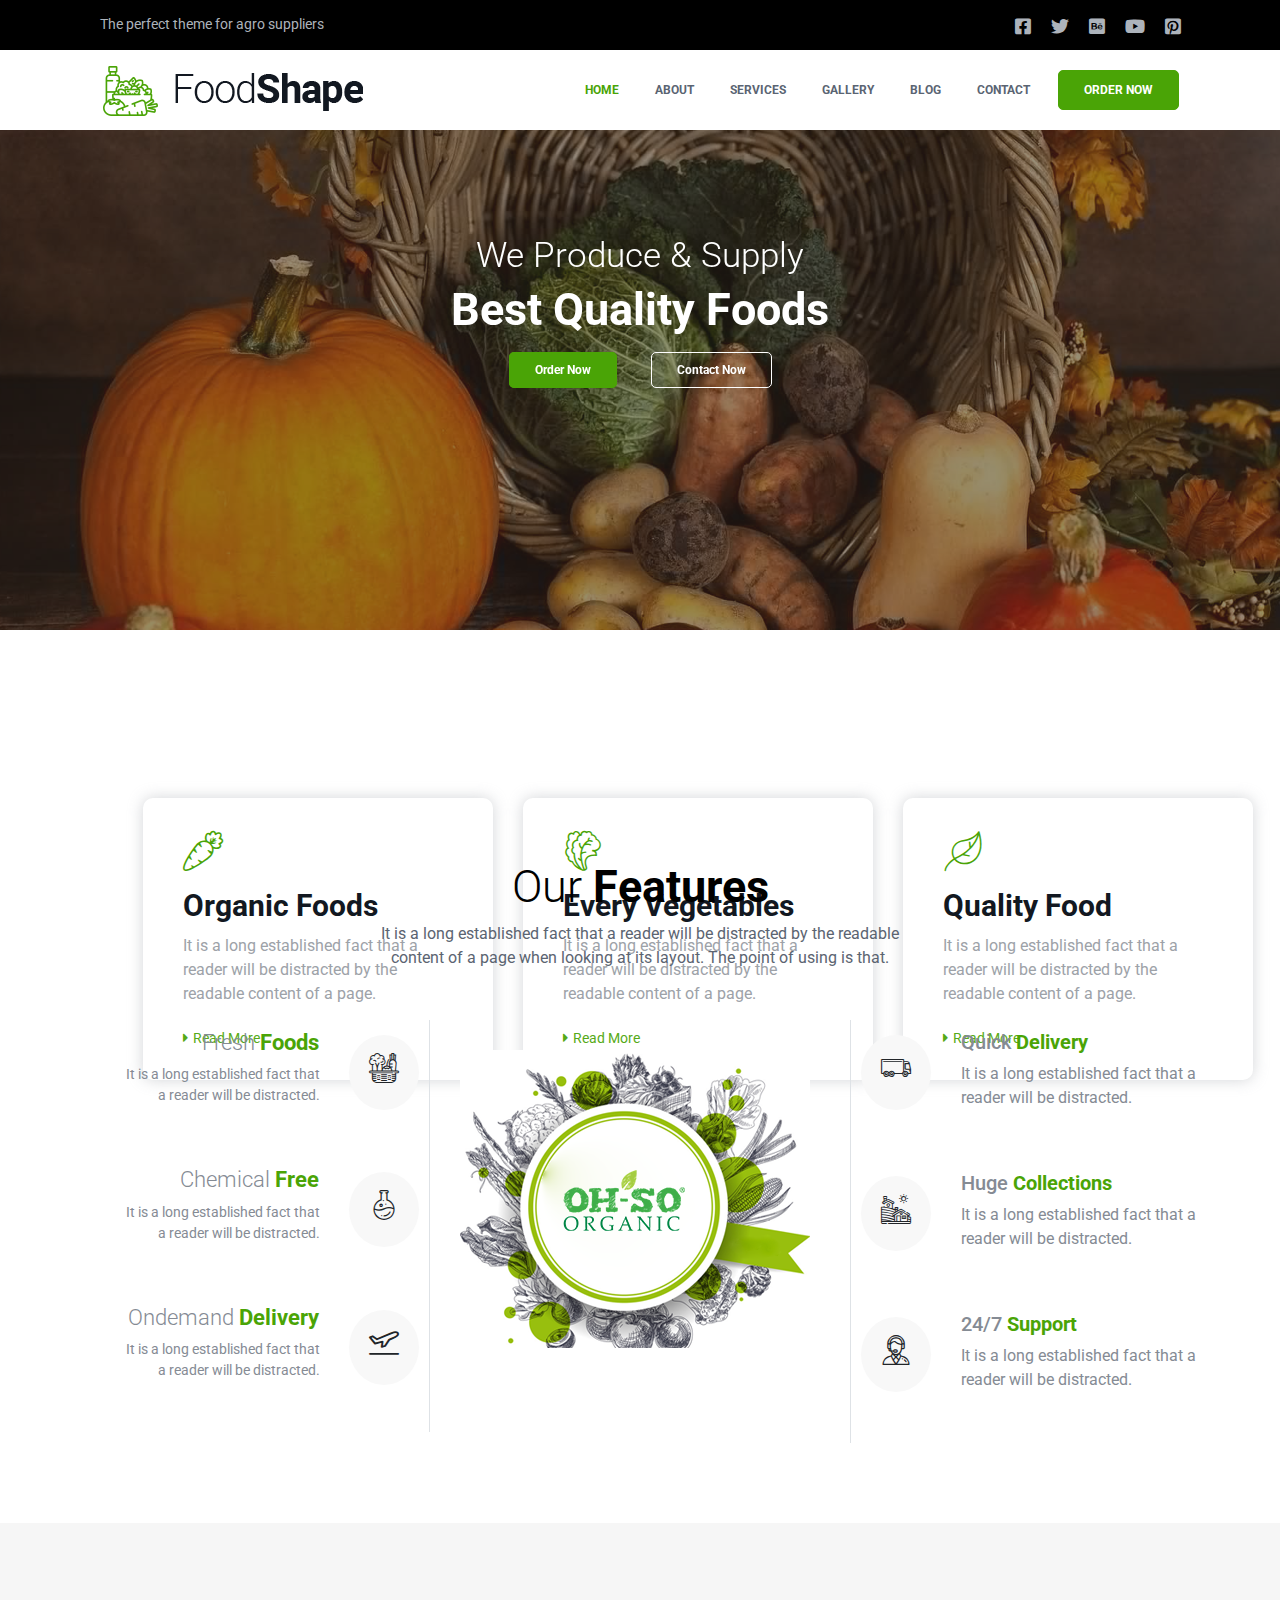
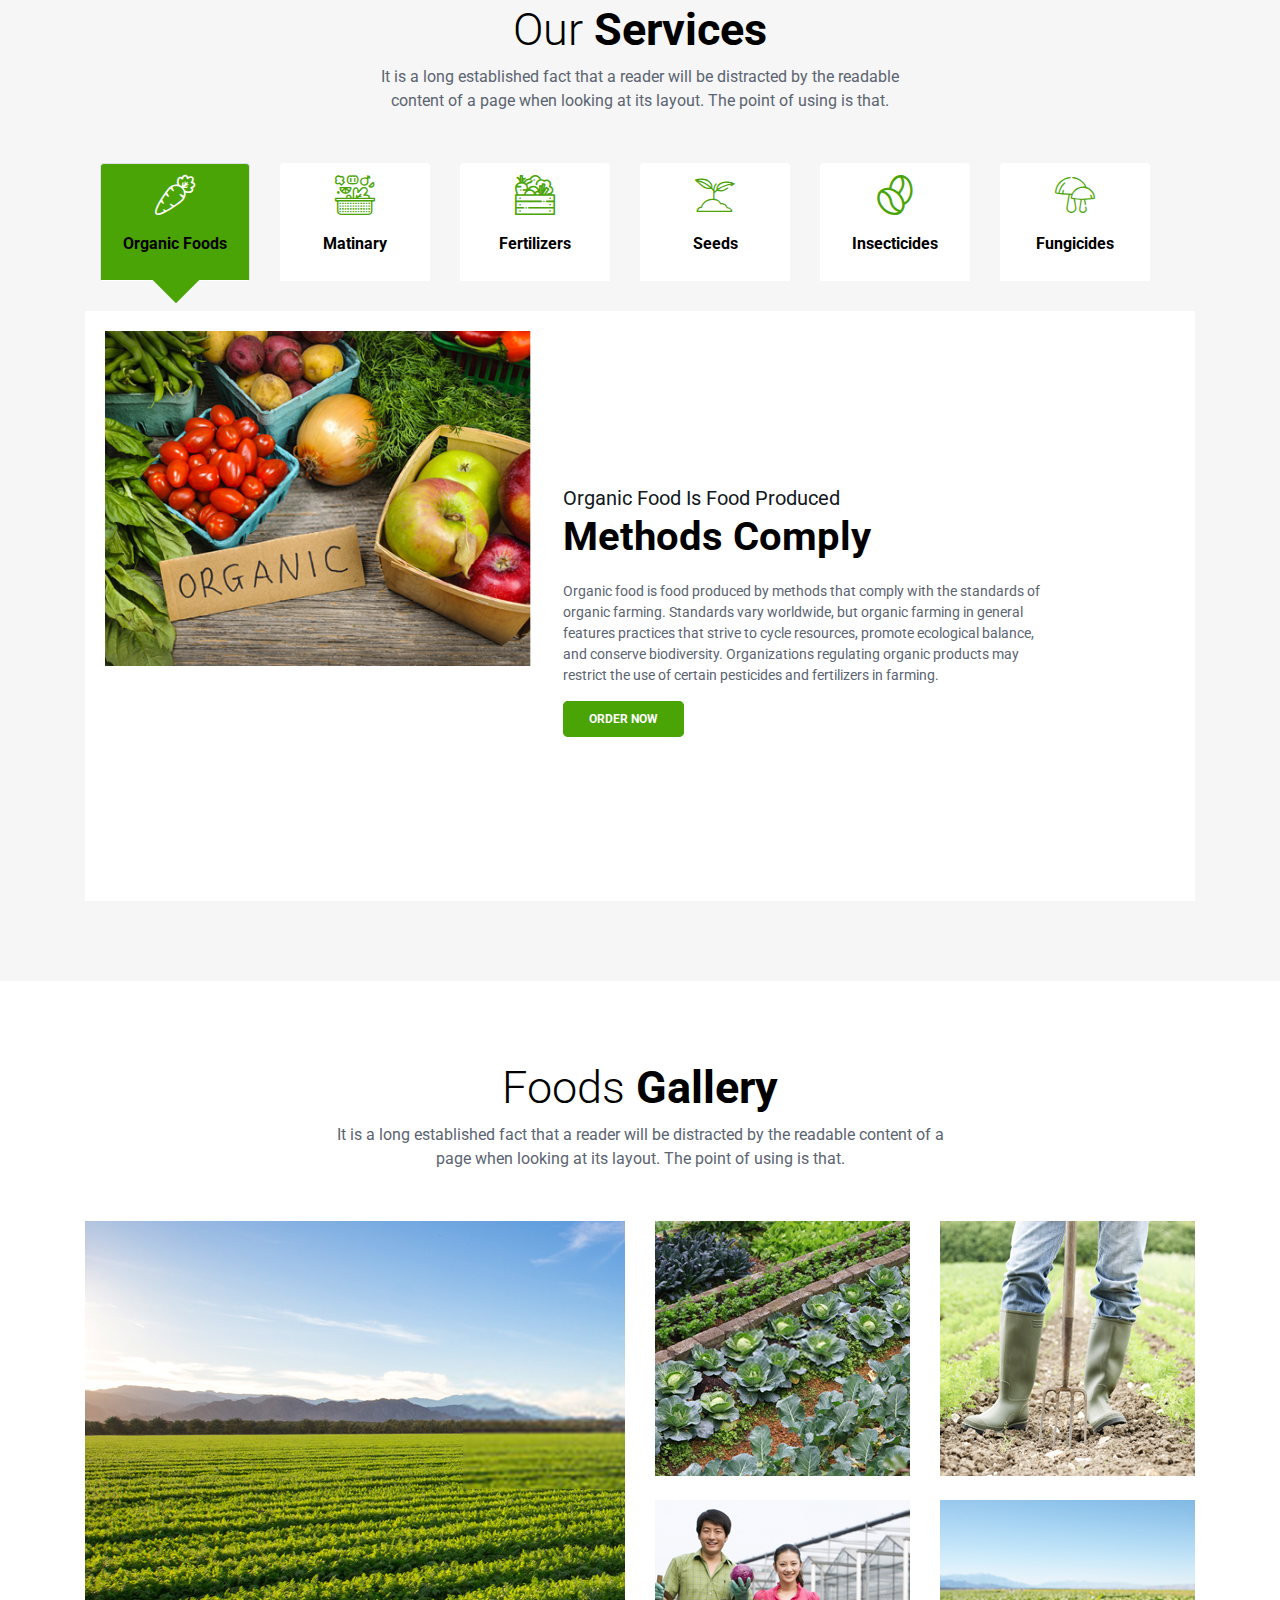
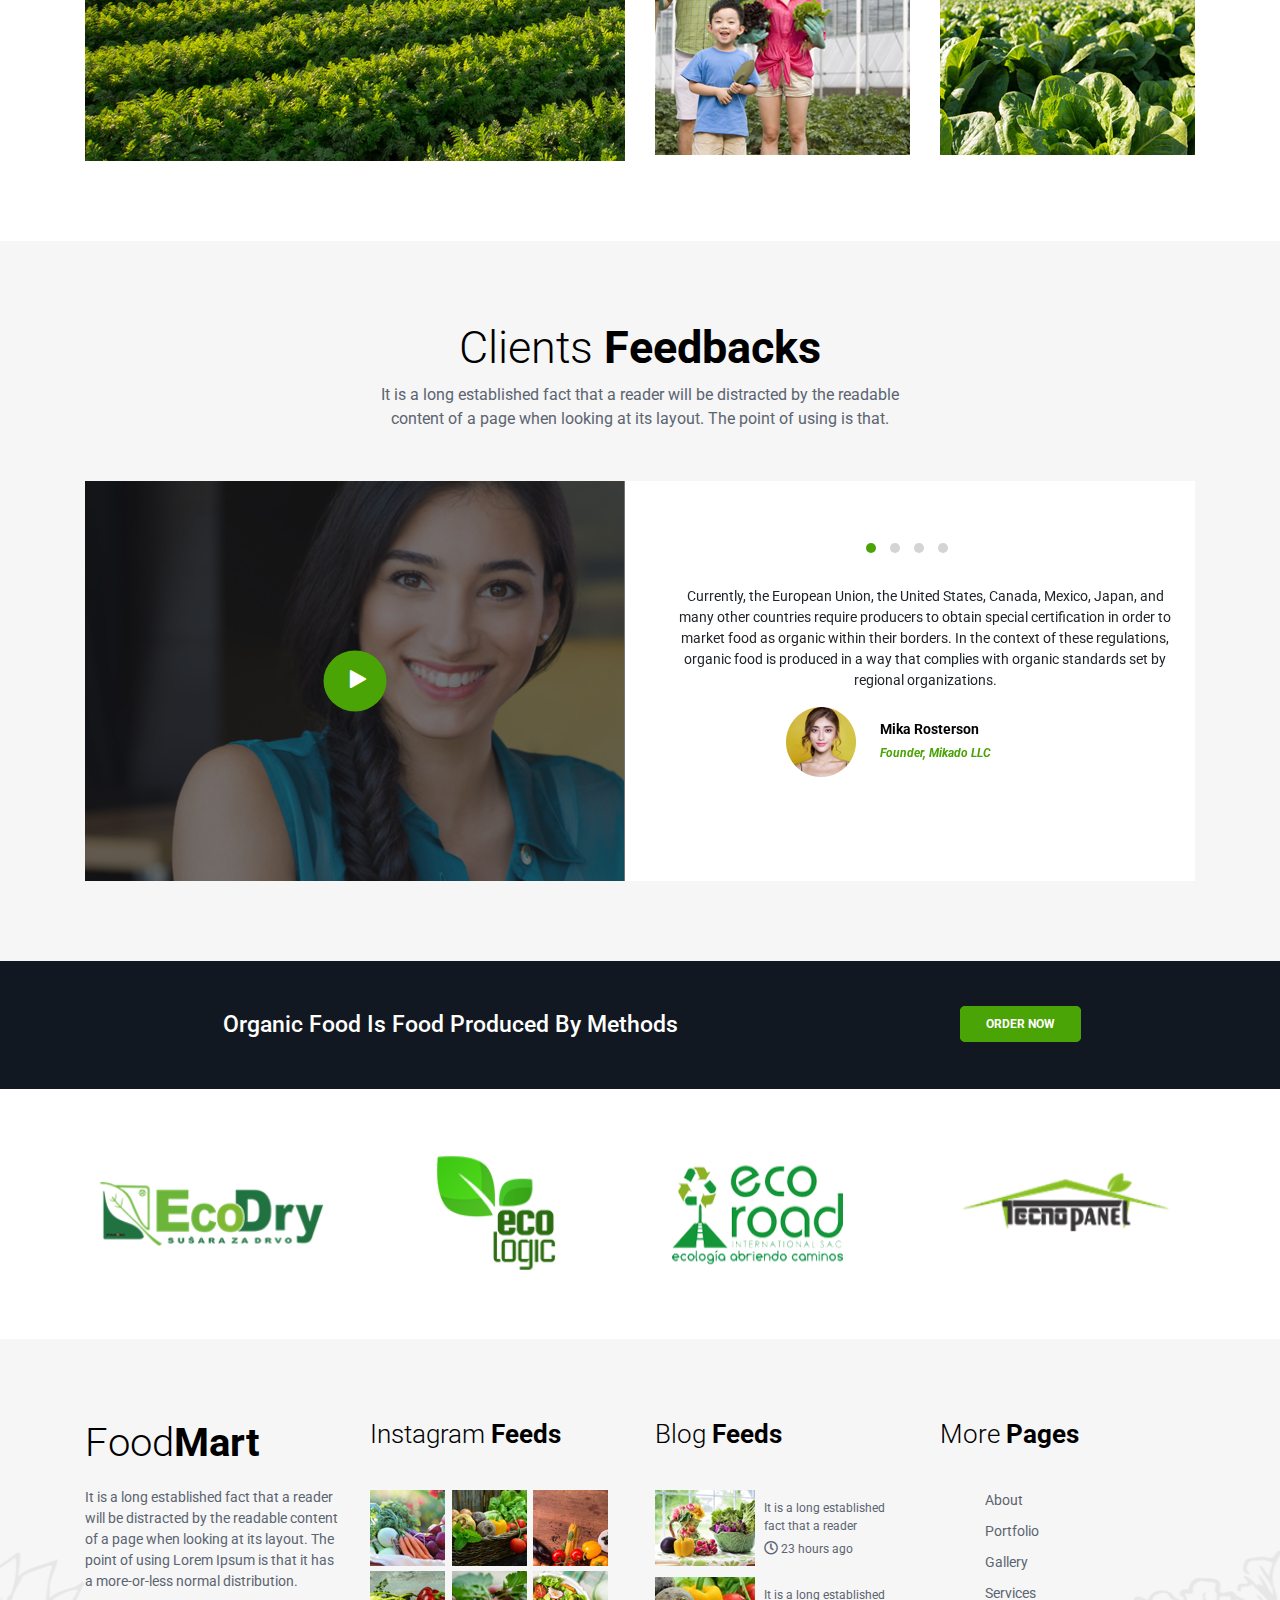
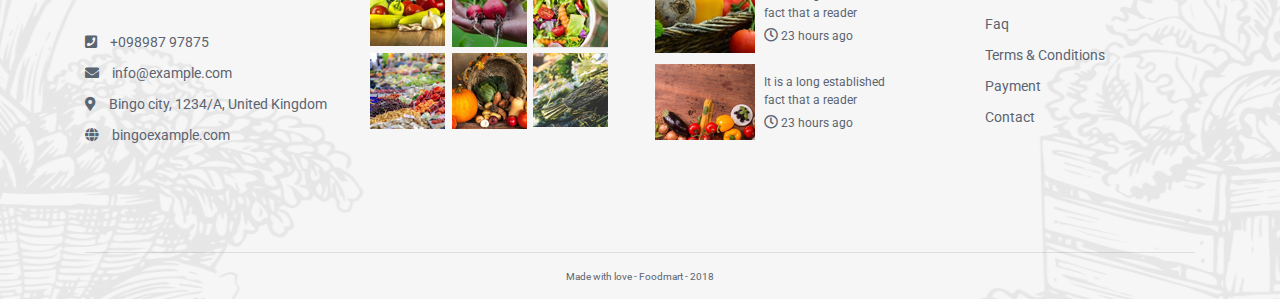
<file: index.html>
<!doctype html>
<html lang="en">
  <head>
    <!-- Required meta tags -->
    <meta charset="utf-8">
    <meta name="viewport" content="width=device-width, initial-scale=1, shrink-to-fit=no">
	<title>Food shape</title>
	
	<!-- Icon CSS -->
    <link rel="stylesheet" href="font/flaticon.css">
    <link rel="stylesheet" href="css/all.css">
    <!-- Bootstrap CSS -->
    <link rel="stylesheet" href="css/bootstrap.min.css">
	<!-- Video CSS -->
    <link rel="stylesheet" href="css/magnific-popup.css">
	<!-- Slider CSS -->
    <link rel="stylesheet" href="css/owl.carousel.min.css">
    <link rel="stylesheet" href="css/owl.theme.default.css">	
	<!-- Theme CSS -->
    <link rel="stylesheet" href="css/style.css">
  </head>
  <body>
    <header class="header">
		<div class="header-top">
			<div class="container">
				<div class="row">
					<div class="col-md-6">
						<div class="top-left">
							<span>The perfect theme for agro suppliers</span>
						</div>
					</div>
					<div class="col-md-6">
						<div class="top-right">
							<ul>
								<li><a href="#"><i class="fab fa-facebook-square"></i></a></li>
								<li><a href="#"><i class="fab fa-twitter"></i></a></li>
								<li><a href="#"><i class="fab fa-behance-square"></i></a></li>
								<li><a href="#"><i class="fab fa-youtube"></i></a></li>
								<li><a href="#"><i class="fab fa-pinterest-square"></i></a></li>
							</ul>
						</div>
					</div>
				</div>
			</div>
		</div>
		<div class="menu-bar">
			<div class="container">
				<nav class="navbar navbar-expand-lg navbar-light">
					<a class="navbar-brand" href="#"><img src="images/logo_03.png"></a>
					<button class="navbar-toggler" type="button" data-toggle="collapse" data-target="#navbarSupportedContent" aria-controls="navbarSupportedContent" aria-expanded="false" aria-label="Toggle navigation">
						<span class="navbar-toggler-icon"></span>
					</button>

				    <div class="collapse navbar-collapse" id="navbarSupportedContent">
						<ul class="navbar-nav ml-auto">
							<li class="nav-item active">
								<a class="nav-link" href="#">HOME<span class="sr-only">(current)</span></a>
							</li>
							<li class="nav-item">
								<a class="nav-link" href="about.html">ABOUT</a>
							</li>
							<li class="nav-item">
								<a class="nav-link" href="services.html">SERVICES</a>
							</li>
							<li class="nav-item">
								<a class="nav-link" href="#">GALLERY</a>
							</li>
							<li class="nav-item">
								<a class="nav-link" href="blog.html">BLOG</a>
							</li>
							<li class="nav-item">
								<a class="nav-link" href="#">CONTACT</a>
							</li>
						</ul>
						<a href="#" class="all-btn">ORDER NOW</a>
				    </div>
				</nav>
			</div>
		</div>
		<div class="header-wrap">
			<div class="header-slider owl-carousel owl-theme">
				<div class="slider-item">
					<span class="head-span">We Produce & Supply</span>
					<h1>Best Quality Foods</h1>
					<a href="" class="order-btn">Order Now</a>
					<a href="" class="contact-btn">Contact Now</a>
				</div>
				<div class="slider-item">
					<span>We Produce & Supply</span>
					<h1>Best Quality Foods</h1>
					<a href="" class="order-btn">Order Now</a>
					<a href="" class="contact-btn">Contact Now</a>
				</div>
				<div class="slider-item">
					<span>We Produce & Supply</span>
					<h1>Best Quality Foods</h1>
					<a href="" class="order-btn">Order Now</a>
					<a href="" class="contact-btn">Contact Now</a>
				</div>
			</div>
		</div>
		<div class="head-cards">
			<div class="container">
				<div class="row">
					<div class="col-md-4">
						<div class="head-card">
							<i class="flaticon-carrot"></i>
							<h4>Organic Foods</h4>
							<p>It is a long established fact that a reader will be distracted by the readable content of a page.</p>
							<a href="#"><i class="fas fa-caret-right"></i>Read More</a>
						</div>
					</div>
					<div class="col-md-4">
						<div class="head-card">
							<i class="flaticon-salad"></i>
							<h4>Every Vegetables</h4>
							<p>It is a long established fact that a reader will be distracted by the readable content of a page.</p>
							<a href="#"><i class="fas fa-caret-right"></i>Read More</a>
						</div>
					</div>
					<div class="col-md-4">
						<div class="head-card">
							<i class="flaticon-leaf"></i>
							<h4>Quality Food</h4>
							<p>It is a long established fact that a reader will be distracted by the readable content of a page.</p>
							<a href="#"><i class="fas fa-caret-right"></i>Read More</a>
						</div>
					</div>
				</div>
			</div>
		</div>
	</header>
	<section class="our-service">
		<div class="container">
			<div class="row">
				<div class="col-md-12">
					<div class="service-text">
						<h3>Our <span>Features</span></h3>
						<p>It is a long established fact that a reader will be distracted by the readable content of a page when looking at its layout. The point of using is that.</p>
					</div>
				</div>
				<div class="service-details">
					<div class="row">
						<div class="col-md-4">
							<div class="details-left border-right">
								<div class="option-contents">
									<div class="content d-flex ">
										<div class="content-text">
											<h5>Fresh <span class="green-text">Foods</span></h5>
											<p>It is a long established fact that a reader will be distracted.</p>
										</div>
										<div class="content-img">
											<i class="flaticon-vegetables"></i>
										</div>
									</div>
								</div>
								<!-- -->
								<div class="option-contents">
									<div class="content d-flex ">
										<div class="content-text">
											<h5>Chemical <span class="green-text">Free</span></h5>
											<p>It is a long established fact that a reader will be distracted.</p>
										</div>
										<div class="content-img">
											<i class="flaticon-flask"></i>
										</div>
									</div>
								</div>
								<!-- -->
								<div class="option-contents">
									<div class="content d-flex ">
										<div class="content-text">
											<h5>Ondemand <span class="green-text">Delivery</span></h5>
											<p>It is a long established fact that a reader will be distracted.</p>
										</div>
										<div class="content-img">
											<i class="flaticon-departure"></i>
										</div>
									</div>
								</div>
							</div>
						</div>
						<div class="col-md-4">
							<img src="images/service_03.png" class="mid-img">
						</div>
						<div class="col-md-4">
							<div class="details-right border-left">
								<div class="option-contents">
									<div class="content  d-flex">
										<div class="content-img">
												<i class="flaticon-big-cargo-truck"></i>
										</div>
										<div class="content-text-right">
											<h5>Quick <span class="green-text">Delivery</span></h5>
											<p>It is a long established fact that a reader will be distracted.</p>
										</div>
									</div>
								</div>
								<!-- -->
								<div class="option-contents">
									<div class="content d-flex ">
										<div class="content-img">
											<i class="flaticon-countryside"></i>
										</div>
										<div class="content-text-right">
											<h5>Huge <span class="green-text">Collections</span></h5>
											<p>It is a long established fact that a reader will be distracted.</p>
										</div>
									</div>
								</div>
								<!-- -->
								<div class="option-contents">
									<div class="content d-flex ">
									<div class="content-img">
											<i class="flaticon-support"></i>
										</div>
										<div class="content-text-right">
											<h5>24/7 <span class="green-text">Support</span></h5>
											<p>It is a long established fact that a reader will be distracted.</p>
										</div>
									</div>
								</div>
							</div>
						</div>
					</div>
				</div>
			</div>
		</div>
	</section>
	<section class="order-area">
		<div class="container">
			<div class="row">
				<div class="col-md-12">
					<div class="service-text">
						<h3>Our <span>Services</span></h3>
						<p>It is a long established fact that a reader will be distracted by the readable content of a page when looking at its layout. The point of using is that.</p>
					</div>
				</div>
			</div>
			<div class="service-tab-area">
				<div class="row">
					<div class="col-md-12">
						<ul class="nav nav-tabs" id="myTab" role="tablist">
							<li class="nav-item" role="presentation">
								<a class="nav-link active" id="home-tab" data-toggle="tab" href="#organic-foods" role="tab" aria-controls="home" aria-selected="true">
								<i class="flaticon-carrot icon"></i>
								<p>Organic Foods</p></a>
							</li>
							<li class="nav-item" role="presentation">
								<a class="nav-link" id="profile-tab" data-toggle="tab" href="#matinary" role="tab" aria-controls="profile" aria-selected="false">
								<i class="flaticon-basket icon"></i>
								<p>Matinary</p></a>
							</li>
							<li class="nav-item" role="presentation">
								<a class="nav-link" id="contact-tab" data-toggle="tab" href="#fertilizers" role="tab" aria-controls="contact" aria-selected="false">
								<i class="flaticon-vegetables-1"></i>
								<p>Fertilizers</p></a>
							</li>
							<li class="nav-item" role="presentation">
								<a class="nav-link" id="contact-tab" data-toggle="tab" href="#seeds" role="tab" aria-controls="contact" aria-selected="false">
								<i class="flaticon-sprout"></i>
								<p>Seeds</p></a>
							</li>
							<li class="nav-item" role="presentation">
								<a class="nav-link" id="contact-tab" data-toggle="tab" href="#insecticides" role="tab" aria-controls="contact" aria-selected="false">
								<i class="flaticon-coffee-seed"></i>
								<p>Insecticides</p></a>
							</li>
							<li class="nav-item" role="presentation">
								<a class="nav-link" id="contact-tab" data-toggle="tab" href="#fungicides" role="tab" aria-controls="contact" aria-selected="false">
								<i class="flaticon-mushroom"></i>
								<p>Fungicides</p></a>
							</li>
						</ul>
					</div>
				</div>
				<div class="tab-content">
					<div class="tab-content" id="myTabContent">
						<div class="tab-pane fade show active" id="organic-foods" role="tabpanel" aria-labelledby="home-tab">
							<div class="row">
								<div class="col-md-5">
									<div class="tab-img">
										<img src="images/order-card_03.png">
									</div>
								</div>
								<div class="col-md-7">
									<div class="item-center">
										<div class="tab-text">
											<span>Organic Food Is Food Produced</span>
											<h2>Methods Comply</h2>
											<p>Organic food is food produced by methods that comply with the standards of organic farming. Standards vary worldwide, but organic farming in general features practices that strive to cycle resources, promote ecological balance, and conserve biodiversity. Organizations regulating organic products may restrict the use of certain pesticides and fertilizers in farming.</p>
											<a href="#" class="all-btn">ORDER NOW</a>
										</div>
									</div>
								</div>
							</div>
						</div>
						<div class="tab-pane fade" id="matinary" role="tabpanel" aria-labelledby="profile-tab">
							<div class="row">
								<div class="col-md-5">
									<div class="tab-img">
										<img src="images/order-card_03.png">
									</div>
								</div>
								<div class="col-md-7">
									<div class="item-center">
										<div class="tab-text">
											<span>Organic Food Is Food Produced</span>
											<h2>Methods Comply</h2>
											<p>Organic food is food produced by methods that comply with the standards of organic farming. Standards vary worldwide, but organic farming in general features practices that strive to cycle resources, promote ecological balance, and conserve biodiversity. Organizations regulating organic products may restrict the use of certain pesticides and fertilizers in farming.</p>
											<a href="#" class="all-btn">ORDER NOW</a>
										</div>
									</div>
								</div>
							</div>
						</div>
						<div class="tab-pane fade" id="fertilizers" role="tabpanel" aria-labelledby="contact-tab">
							<div class="row">
								<div class="col-md-5">
									<div class="tab-img">
										<img src="images/order-card_03.png">
									</div>
								</div>
								<div class="col-md-7">
									<div class="item-center">
										<div class="tab-text">
											<span>Organic Food Is Food Produced</span>
											<h2>Methods Comply</h2>
											<p>Organic food is food produced by methods that comply with the standards of organic farming. Standards vary worldwide, but organic farming in general features practices that strive to cycle resources, promote ecological balance, and conserve biodiversity. Organizations regulating organic products may restrict the use of certain pesticides and fertilizers in farming.</p>
											<a href="#" class="all-btn">ORDER NOW</a>
										</div>
									</div>
								</div>
							</div>
						</div>
						<div class="tab-pane fade" id="Seeds" role="tabpanel" aria-labelledby="contact-tab">
							<div class="row">
								<div class="col-md-5">
									<div class="tab-img">
										<img src="images/order-card_03.png">
									</div>
								</div>
								<div class="col-md-7">
									<div class="item-center">
										<div class="tab-text">
											<span>Organic Food Is Food Produced</span>
											<h2>Methods Comply</h2>
											<p>Organic food is food produced by methods that comply with the standards of organic farming. Standards vary worldwide, but organic farming in general features practices that strive to cycle resources, promote ecological balance, and conserve biodiversity. Organizations regulating organic products may restrict the use of certain pesticides and fertilizers in farming.</p>
											<a href="#" class="all-btn">ORDER NOW</a>
										</div>
									</div>
								</div>
							</div>
						</div>
						<div class="tab-pane fade" id="insecticides" role="tabpanel" aria-labelledby="contact-tab">
							<div class="row">
								<div class="col-md-5">
									<div class="tab-img">
										<img src="images/order-card_03.png">
									</div>
								</div>
								<div class="col-md-7">
									<div class="item-center">
										<div class="tab-text">
											<span>Organic Food Is Food Produced</span>
											<h2>Methods Comply</h2>
											<p>Organic food is food produced by methods that comply with the standards of organic farming. Standards vary worldwide, but organic farming in general features practices that strive to cycle resources, promote ecological balance, and conserve biodiversity. Organizations regulating organic products may restrict the use of certain pesticides and fertilizers in farming.</p>
											<a href="#" class="all-btn">ORDER NOW</a>
										</div>
									</div>
								</div>
							</div>
						</div>
						<div class="tab-pane fade" id="fungicides" role="tabpanel" aria-labelledby="contact-tab">
							<div class="row">
								<div class="col-md-5">
									<div class="tab-img">
										<img src="images/order-card_03.png">
									</div>
								</div>
								<div class="col-md-7">
									<div class="item-center">
										<div class="tab-text">
											<span>Organic Food Is Food Produced</span>
											<h2>Methods Comply</h2>
											<p>Organic food is food produced by methods that comply with the standards of organic farming. Standards vary worldwide, but organic farming in general features practices that strive to cycle resources, promote ecological balance, and conserve biodiversity. Organizations regulating organic products may restrict the use of certain pesticides and fertilizers in farming.</p>
											<a href="#" class="all-btn">ORDER NOW</a>
										</div>
									</div>
								</div>
							</div>
						</div>
					</div>
				</div>
			</div>
		</div>
	</section>
	<section class="foods-gallery">
		<div class="row">
			<div class="col-md-12">
				<div class="service-text">
					<h3>Foods <span>Gallery</span></h3>
					<p>It is a long established fact that a reader will be distracted by the readable content of a page when looking at its layout. The point of using is that.</p>
				</div>
			</div>
		</div>
		<div class="gallery-image">
			<div class="container">
				<div class="row">
					<div class="col-md-6">
						<div class="gallery-single">
							<div class="single-img">
								<img src="images/gallery-1_03.png">
							</div>
							<div class="first">
								<a href="#" class="all-btn">VIEW</a>
							</div>
						</div>
					</div>
					<div class="col-md-6">
						<div class="row">
							<div class="col-md-6">
								<div class="gallery-single">
									<div class="single-img">
										<img src="images/gallery-2_03.png">
									</div>
									<div class="img-hover-text">
										<a href="#" class="all-btn">VIEW</a>
									</div>
								</div>
							</div>
							<div class="col-md-6">
								<div class="gallery-single">
									<div class="single-img">
										<img src="images/gallery-3_03.png">
									</div>
									<div class="img-hover-text">
										<a href="#" class="all-btn">VIEW</a>
									</div>
								</div>
							</div>
							<div class="col-md-6 mt-4">
								<div class="gallery-single">
									<div class="single-img">
										<img src="images/gallery-4_03.png">
									</div>
									<div class="img-hover-text">
										<a href="#" class="all-btn">VIEW</a>
									</div>
								</div>
							</div>
							<div class="col-md-6 mt-4">
								<div class="gallery-single">
									<div class="single-img">
										<img src="images/gallery-5_03.png">
									</div>
									<div class="img-hover-text">
										<a href="#" class="all-btn">VIEW</a>
									</div>
								</div>
							</div>
						</div>
					</div>
				</div>
			</div>
		</div>
	</section>
	<section class="feedback">
		<div class="container">
			<div class="row">
				<div class="col-md-12">
					<div class="why-choice-text">
						<h3>Clients <span>Feedbacks</span></h3>
						<p>It is a long established fact that a reader will be distracted by the readable content of a page when looking at its layout. The point of using is that.</p>
					</div>
				</div>
			</div>
			<div class="video-popup-area">
				<div class="row">
					<div class="col-md-6">
						<div class="popup-video">
							<div class="video-play">
							<a href="https://www.youtube.com/watch?v=2McU9mRBk_8"><i class="flaticon-play"></i></a>
							</div>
						</div>
					</div>
					<div class="col-md-6">
						<div class="container">
							<div class="slider-area">
								<div class="video-slider">
									<div class="video-item-center owl-carousel owl-theme">
										<div class="video-slider-item">
											<p class="text-area-paragraph">Currently, the European Union, the United States, Canada, Mexico, Japan, and many other countries require producers to obtain special certification in order to market food as organic within their borders. In the context of these regulations, organic food is produced in a way that complies with organic standards set by regional organizations.</p>
											<div class="client d-flex">
												<div class="client-img">
													<img src="images/client_07.png">
												</div>
												<div class="client-id">
													<p>Mika Rosterson</p>
													<span>Founder, Mikado LLC</span>
												</div>
											</div>
										</div>
										<!-- -->
										<div class="video-slider-item">
											<p class="text-area-paragraph">Currently, the European Union, the United States, Canada, Mexico, Japan, and many other countries require producers to obtain special certification in order to market food as organic within their borders. In the context of these regulations, organic food is produced in a way that complies with organic standards set by regional organizations.</p>
											<div class="client d-flex">
												<div class="client-img">
													<img src="images/client_07.png">
												</div>
												<div class="client-id">
													<p>Mika Rosterson</p>
													<span>Founder, Mikado LLC</span>
												</div>
											</div>
										</div>
										<!-- -->
										<div class="video-slider-item">
											<p class="text-area-paragraph">Currently, the European Union, the United States, Canada, Mexico, Japan, and many other countries require producers to obtain special certification in order to market food as organic within their borders. In the context of these regulations, organic food is produced in a way that complies with organic standards set by regional organizations.</p>
											<div class="client d-flex">
												<div class="client-img">
													<img src="images/client_07.png">
												</div>
												<div class="client-id">
													<p>Mika Rosterson</p>
													<span>Founder, Mikado LLC</span>
												</div>
											</div>
										</div>
										<!-- -->
										<div class="video-slider-item">
											<p class="text-area-paragraph">Currently, the European Union, the United States, Canada, Mexico, Japan, and many other countries require producers to obtain special certification in order to market food as organic within their borders. In the context of these regulations, organic food is produced in a way that complies with organic standards set by regional organizations.</p>
											<div class="client d-flex">
												<div class="client-img">
													<img src="images/client_07.png">
												</div>
												<div class="client-id">
													<p>Mika Rosterson</p>
													<span>Founder, Mikado LLC</span>
												</div>
											</div>
										</div>
										<!-- -->
									</div>
								</div>
							</div>
						</div>
					</div>
				</div>
			</div>
		</div>
	</section>
	<div class="contact">
		<div class="container">
			<div class="row">
				<div class="col-md-8">
					<div class="contact-text">
						<h3>Organic Food Is Food Produced By Methods</h3>
					</div>
				</div>
				<div class="col-md-4">
					<a href="#" class="all-btn">ORDER NOW</a>
				</div>
			</div>
		</div>
	</div>
	<div class="logo-area">
		<div class="container">
			<div class="logos-slider owl-carousel owl-theme">
				<div class="logo-item">
					<div class="row">
						<div class="col-md-3">
							<div class="logo-img">
								<img src="images/logo1_03.png">
							</div>
						</div>
						<div class="col-md-3">
							<div class="logo-img">
								<img src="images/logo2_03.png">
							</div>
						</div>
						<div class="col-md-3">
							<div class="logo-img">
								<img src="images/logo3_03.png">
							</div>
						</div>
						<div class="col-md-3">
							<div class="logo-img">
								<img src="images/logo-4_03.png">
							</div>
						</div>
					</div>
				</div>
				<!-- -->
				<div class="logo-item">
					<div class="row">
						<div class="col-md-3">
							<div class="logo-img">
								<img src="images/logo1_03.png">
							</div>
						</div>
						<div class="col-md-3">
							<div class="logo-img">
								<img src="images/logo2_03.png">
							</div>
						</div>
						<div class="col-md-3">
							<div class="logo-img">
								<img src="images/logo3_03.png">
							</div>
						</div>
						<div class="col-md-3">
							<div class="logo-img">
								<img src="images/logo-4_03.png">
							</div>
						</div>
					</div>
				</div>
				<!-- -->
				<div class="logo-item">
					<div class="row">
						<div class="col-md-3">
							<div class="logo-img">
								<img src="images/logo1_03.png">
							</div>
						</div>
						<div class="col-md-3">
							<div class="logo-img">
								<img src="images/logo2_03.png">
							</div>
						</div>
						<div class="col-md-3">
							<div class="logo-img">
								<img src="images/logo3_03.png">
							</div>
						</div>
						<div class="col-md-3">
							<div class="logo-img">
								<img src="images/logo-4_03.png">
							</div>
						</div>
					</div>
				</div>
			</div>
		</div>
	</div>
	<footer class="footer">
		<div class="container">
			<div class="footer-top">
				<div class="row">
					<div class="col-md-3">
						<div class="footer-first">
							<h3 class="footer-head">Food<span class="span-bold">Mart</span></h3>
							<p>It is a long established fact that a reader will be distracted by the readable content of a page when looking at its layout. The point of using Lorem Ipsum is that it has a more-or-less normal distribution.</p>
							<div class="contact-icon">
								<p><i class="fas fa-phone-square"></i> +098987 97875</p>
								<p><i class="fas fa-envelope"></i> info@example.com</p>
								<p><i class="fas fa-map-marker-alt"></i> Bingo city, 1234/A, United Kingdom</p>
								<p><i class="fas fa-globe"></i> bingoexample.com</p>
							</div>
						</div>
					</div>
					<div class="col-md-3">
						<div class="footer-sec">
							<h3 class="footer-head-two">Instagram <span class="span-bold-two">Feeds</span></h3>
							<div class="insta-list">
								<ul>
									<li><img src="images/footer1_03.png"></li>
									<li><img src="images/footer2_03.png"></li>
									<li><img src="images/footer3_03.png"></li>
									<li><img src="images/footer4_03.png"></li>
									<li><img src="images/footer5_03.png"></li>
									<li><img src="images/footer6_03.png"></li>
									<li><img src="images/footer7_03.png"></li>
									<li><img src="images/footer8_03.png"></li>
									<li><img src="images/footer9_03.png"></li>
								</ul>
							</div>
						</div>
					</div>
					<div class="col-md-3">
						<div class="footer-third">
							<h3 class="footer-head-two">Blog <span class="span-bold-two">Feeds</span></h3>
							<div class="blog d-flex ">
								<div class="blog-img">
									<img src="images/footer10_03.png">
								</div>
								<div class="blog-text">
									<p>It is a long established fact that a reader</p>
									<span><i class="far fa-clock"></i> 23 hours ago</span>
								</div>
							</div>
							<div class="blog d-flex ">
								<div class="blog-img">
									<img src="images/footer11_03.png">
								</div>
								<div class="blog-text">
									<p>It is a long established fact that a reader</p>
									<span><i class="far fa-clock"></i> 23 hours ago</span>
								</div>
							</div>
							<div class="blog d-flex ">
								<div class="blog-img">
									<img src="images/footer12_03.png">
								</div>
								<div class="blog-text">
									<p>It is a long established fact that a reader</p>
									<span><i class="far fa-clock"></i> 23 hours ago</span>
								</div>
							</div>
						</div>
					</div>
					<div class="col-md-3">
						<div class="footer-forth">
							<h3 class="footer-head-two">More <span class="span-bold-two">Pages</span></h3>
							<div class="more-page-list">
								<ul>
									<li><a href="">About</a></li>
									<li><a href="">Portfolio</a></li>
									<li><a href="">Gallery</a></li>
									<li><a href="">Services</a></li>
									<li><a href="">Faq</a></li>
									<li><a href="">Terms & Conditions</a></li>
									<li><a href="">Payment</a></li>
									<li><a href="">Contact</a></li>
								</ul>
							</div>
						</div>
					</div>
				</div>
			</div>
			<hr>
			<div  class="footer-bottom">
				<span>Made with love - Foodmart - 2018</span>
			</div>
		</div>
	</footer>
    
    <script src="js/jquery.min.js"></script>
    <script src="https://cdn.jsdelivr.net/npm/popper.js@1.16.1/dist/umd/popper.min.js"></script>
    <script src="js/bootstrap.min.js" ></script>
	<script src="js/waypoints.min.js"></script>
	<script src="js/jquery.counterup.min.js"></script>
	<script src="js/owl.carousel.min.js"></script>
	<script src="js/jquery.magnific-popup.min.js"></script>
    <script src="js/main.js" ></script>
    
  </body>
</html>
</file>
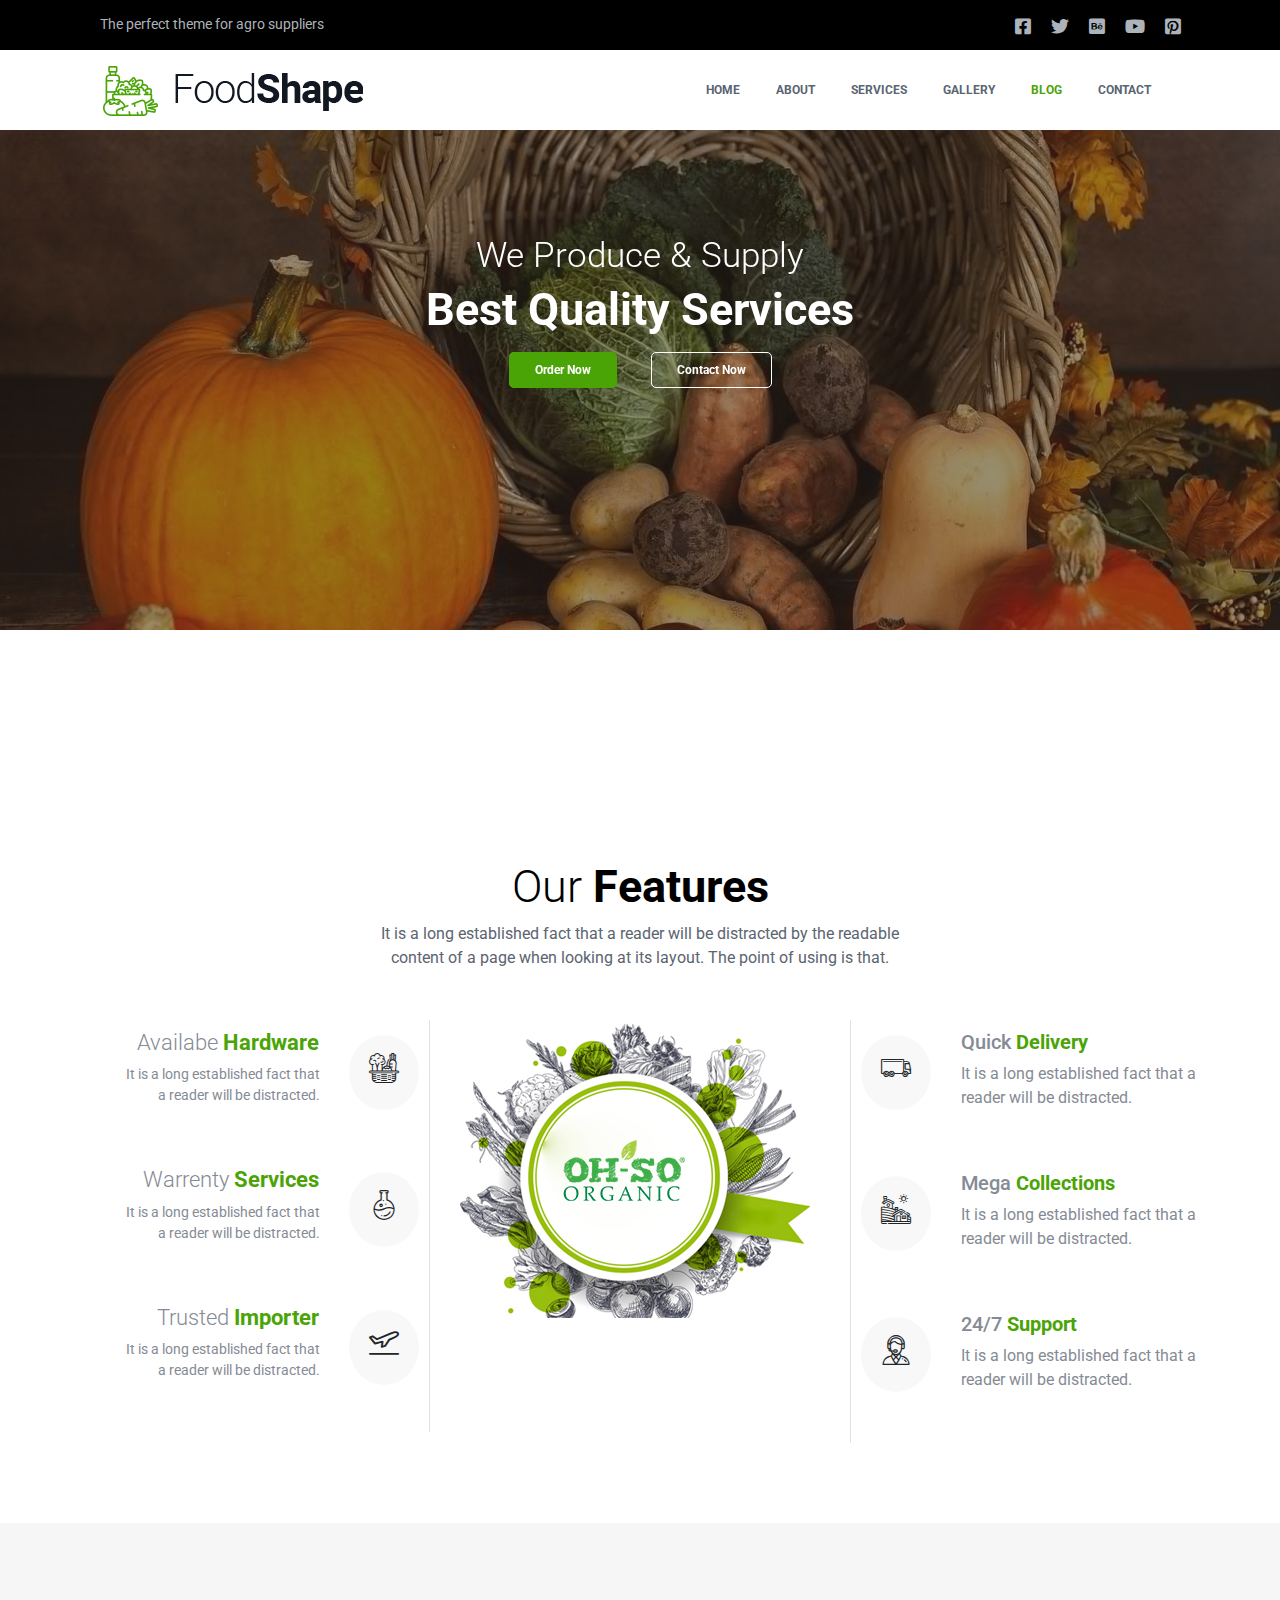
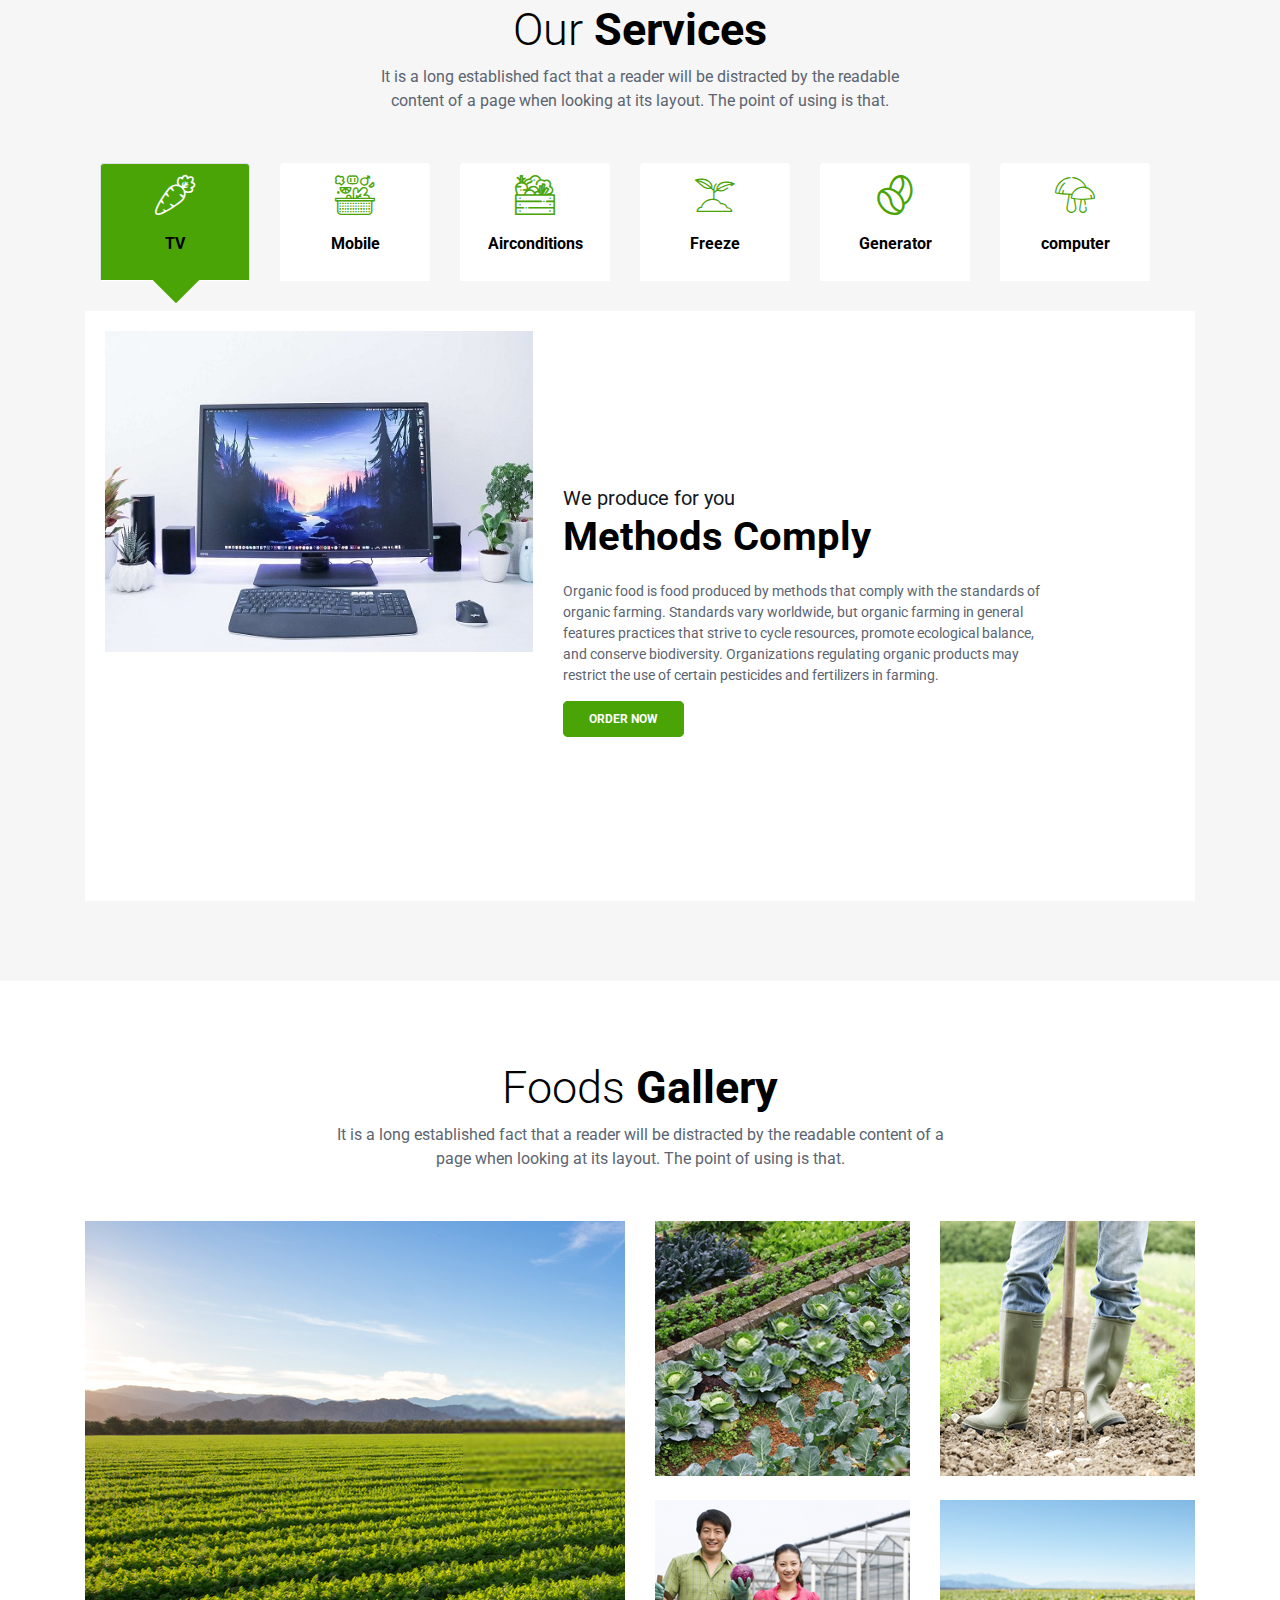
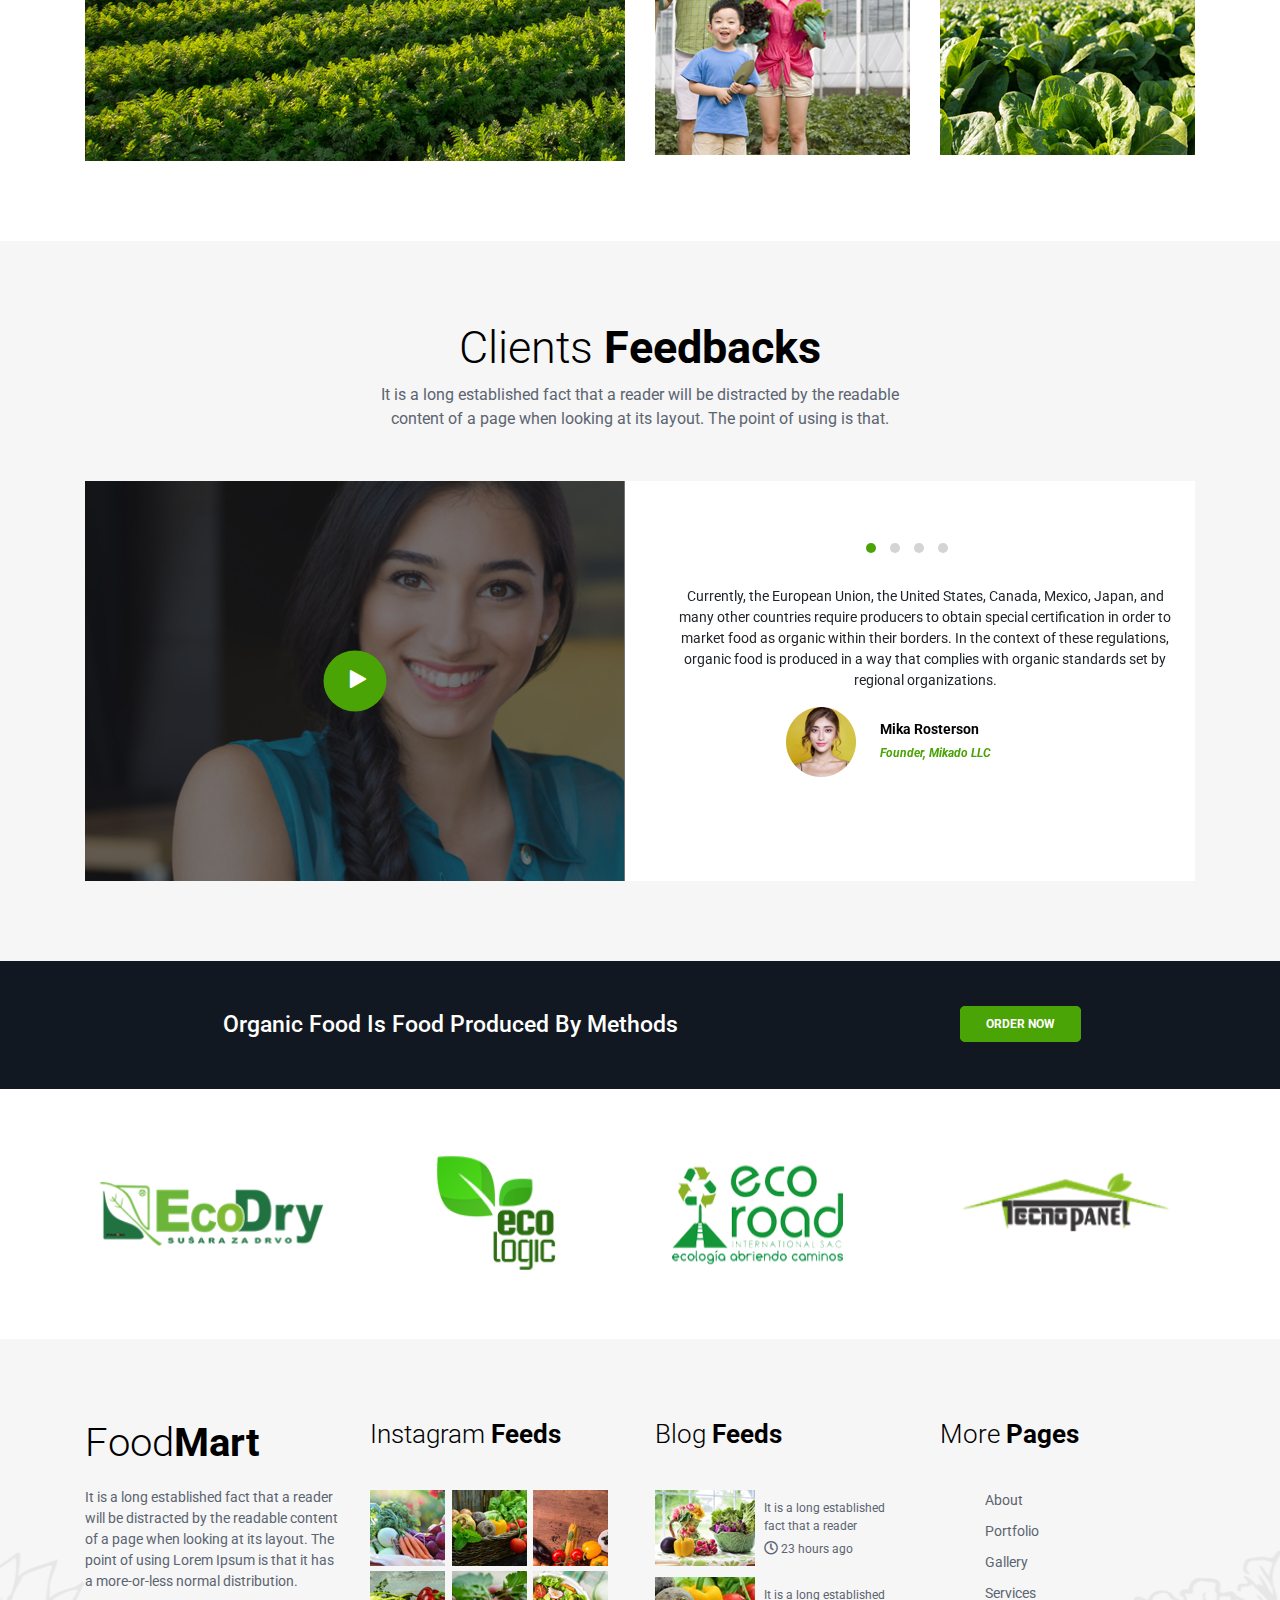
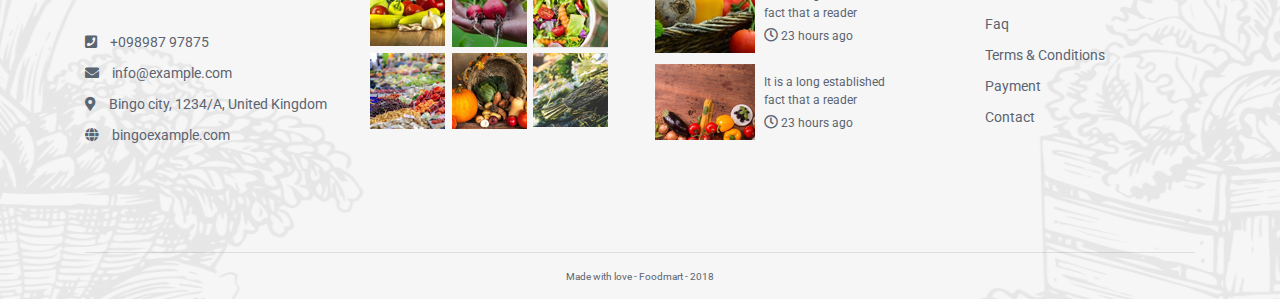
<file: blog.html>
<!doctype html>
<html lang="en">
  <head>
    <!-- Required meta tags -->
    <meta charset="utf-8">
    <meta name="viewport" content="width=device-width, initial-scale=1, shrink-to-fit=no">
	<title>Food shape</title>
	
	<!-- Icon CSS -->
    <link rel="stylesheet" href="font/flaticon.css">
    <link rel="stylesheet" href="css/all.css">
    <!-- Bootstrap CSS -->
    <link rel="stylesheet" href="css/bootstrap.min.css">
	<!-- Video CSS -->
    <link rel="stylesheet" href="css/magnific-popup.css">
	<!-- Slider CSS -->
    <link rel="stylesheet" href="css/owl.carousel.min.css">
    <link rel="stylesheet" href="css/owl.theme.default.css">	
	<!-- Theme CSS -->
    <link rel="stylesheet" href="css/style.css">
  </head>
  <body>
    <header class="header">
		<div class="header-top">
			<div class="container">
				<div class="row">
					<div class="col-md-6">
						<div class="top-left">
							<span>The perfect theme for agro suppliers</span>
						</div>
					</div>
					<div class="col-md-6">
						<div class="top-right">
							<ul>
								<li><a href=""><i class="fab fa-facebook-square"></i></a></li>
								<li><a href=""><i class="fab fa-twitter"></i></a></li>
								<li><a href=""><i class="fab fa-behance-square"></i></a></li>
								<li><a href=""><i class="fab fa-youtube"></i></a></li>
								<li><a href=""><i class="fab fa-pinterest-square"></i></a></li>
							</ul>
						</div>
					</div>
				</div>
			</div>
		</div>
		<div class="menu-bar">
			<div class="container">
				<nav class="navbar navbar-expand-lg navbar-light">
					<a class="navbar-brand" href="#"><img src="images/logo_03.png"></a>
					<button class="navbar-toggler" type="button" data-toggle="collapse" data-target="#navbarSupportedContent" aria-controls="navbarSupportedContent" aria-expanded="false" aria-label="Toggle navigation">
						<span class="navbar-toggler-icon"></span>
					</button>

				    <div class="collapse navbar-collapse" id="navbarSupportedContent">
						<ul class="navbar-nav ml-auto">
							<li class="nav-item">
								<a class="nav-link" href="index.html">HOME</a>
							</li>
							<li class="nav-item">
								<a class="nav-link" href="about.html">ABOUT</a>
							</li>
							<li class="nav-item">
								<a class="nav-link" href="services.html">SERVICES</a>
							</li>
							<li class="nav-item">
								<a class="nav-link" href="#">GALLERY</a>
							</li>
							<li class="nav-item active">
								<a class="nav-link" href="#">BLOG<span class="sr-only">(current)</span></a>
							</li>
							<li class="nav-item">
								<a class="nav-link" href="#">CONTACT</a>
							</li>
						</ul>
				    </div>
				</nav>
			</div>
		</div>
		<div class="header-wrap">
			<div class="container">
				<div class="header-slider owl-carousel owl-theme">
					<div class="slider-item">
						<span class="head-span">We Produce & Supply</span>
						<h1>Best Quality Services</h1>
						<a href="" class="order-btn">Order Now</a>
						<a href="" class="contact-btn">Contact Now</a>
					</div>
					<div class="slider-item">
						<span>We Produce & Supply</span>
						<h1>Best Quality Services</h1>
						<a href="" class="order-btn">Order Now</a>
						<a href="" class="contact-btn">Contact Now</a>
					</div>
					<div class="slider-item">
						<span>We Produce & Supply</span>
						<h1>Best Quality Services</h1>
						<a href="" class="order-btn">Order Now</a>
						<a href="" class="contact-btn">Contact Now</a>
					</div>
				</div>
			</div>
		</div>
	</header>
	<section class="our-service">
		<div class="container">
			<div class="row">
				<div class="col-md-12">
					<div class="service-text">
						<h3>Our <span>Features</span></h3>
						<p>It is a long established fact that a reader will be distracted by the readable content of a page when looking at its layout. The point of using is that.</p>
					</div>
				</div>
				<div class="service-details">
					<div class="row">
						<div class="col-md-4">
							<div class="details-left border-right">
								<div class="option-contents">
									<div class="content d-flex ">
										<div class="content-text">
											<h5>Availabe <span class="green-text">Hardware</span></h5>
											<p>It is a long established fact that a reader will be distracted.</p>
										</div>
										<div class="content-img">
											<i class="flaticon-vegetables"></i>
										</div>
									</div>
								</div>
								<!-- -->
								<div class="option-contents">
									<div class="content d-flex ">
										<div class="content-text">
											<h5>Warrenty <span class="green-text">Services</span></h5>
											<p>It is a long established fact that a reader will be distracted.</p>
										</div>
										<div class="content-img">
											<i class="flaticon-flask"></i>
										</div>
									</div>
								</div>
								<!-- -->
								<div class="option-contents">
									<div class="content d-flex ">
										<div class="content-text">
											<h5>Trusted <span class="green-text">Importer</span></h5>
											<p>It is a long established fact that a reader will be distracted.</p>
										</div>
										<div class="content-img">
											<i class="flaticon-departure"></i>
										</div>
									</div>
								</div>
							</div>
						</div>
						<div class="col-md-4">
							<img src="images/service_03.png" class="man-img">
						</div>
						<div class="col-md-4">
							<div class="details-right border-left">
								<div class="option-contents">
									<div class="content  d-flex">
										<div class="content-img">
												<i class="flaticon-big-cargo-truck"></i>
										</div>
										<div class="content-text-right">
											<h5>Quick <span class="green-text">Delivery</span></h5>
											<p>It is a long established fact that a reader will be distracted.</p>
										</div>
									</div>
								</div>
								<!-- -->
								<div class="option-contents">
									<div class="content d-flex ">
										<div class="content-img">
											<i class="flaticon-countryside"></i>
										</div>
										<div class="content-text-right">
											<h5>Mega <span class="green-text">Collections</span></h5>
											<p>It is a long established fact that a reader will be distracted.</p>
										</div>
									</div>
								</div>
								<!-- -->
								<div class="option-contents">
									<div class="content d-flex ">
									<div class="content-img">
											<i class="flaticon-support"></i>
										</div>
										<div class="content-text-right">
											<h5>24/7 <span class="green-text">Support</span></h5>
											<p>It is a long established fact that a reader will be distracted.</p>
										</div>
									</div>
								</div>
							</div>
						</div>
					</div>
				</div>
			</div>
		</div>
	</section>
	<section class="order-area">
		<div class="container">
			<div class="row">
				<div class="col-md-12">
					<div class="service-text">
						<h3>Our <span>Services</span></h3>
						<p>It is a long established fact that a reader will be distracted by the readable content of a page when looking at its layout. The point of using is that.</p>
					</div>
				</div>
			</div>
			<div class="service-tab-area">
				<div class="row">
					<div class="col-md-12">
						<ul class="nav nav-tabs" id="myTab" role="tablist">
							<li class="nav-item" role="presentation">
								<a class="nav-link active" id="home-tab" data-toggle="tab" href="#organic-foods" role="tab" aria-controls="home" aria-selected="true">
								<i class="flaticon-carrot"></i>
								<p>TV</p></a>
							</li>
							<li class="nav-item" role="presentation">
								<a class="nav-link" id="profile-tab" data-toggle="tab" href="#matinary" role="tab" aria-controls="profile" aria-selected="false">
								<i class="flaticon-basket"></i>
								<p>Mobile</p></a>
							</li>
							<li class="nav-item" role="presentation">
								<a class="nav-link" id="contact-tab" data-toggle="tab" href="#fertilizers" role="tab" aria-controls="contact" aria-selected="false">
								<i class="flaticon-vegetables-1"></i>
								<p>Airconditions</p></a>
							</li>
							<li class="nav-item" role="presentation">
								<a class="nav-link" id="contact-tab" data-toggle="tab" href="#seeds" role="tab" aria-controls="contact" aria-selected="false">
								<i class="flaticon-sprout"></i>
								<p>Freeze</p></a>
							</li>
							<li class="nav-item" role="presentation">
								<a class="nav-link" id="contact-tab" data-toggle="tab" href="#insecticides" role="tab" aria-controls="contact" aria-selected="false">
								<i class="flaticon-coffee-seed"></i>
								<p>Generator</p></a>
							</li>
							<li class="nav-item" role="presentation">
								<a class="nav-link" id="contact-tab" data-toggle="tab" href="#fungicides" role="tab" aria-controls="contact" aria-selected="false">
								<i class="flaticon-mushroom"></i>
								<p>computer</p></a>
							</li>
						</ul>
					</div>
				</div>
				<div class="tab-content">
					<div class="tab-content" id="myTabContent">
						<div class="tab-pane fade show active" id="organic-foods" role="tabpanel" aria-labelledby="home-tab">
							<div class="row">
								<div class="col-md-5">
									<div class="tab-img">
										<img src="images/pc2.jpg">
									</div>
								</div>
								<div class="col-md-7">
									<div class="item-center">
										<div class="tab-text">
											<span>We produce for you</span>
											<h2>Methods Comply</h2>
											<p>Organic food is food produced by methods that comply with the standards of organic farming. Standards vary worldwide, but organic farming in general features practices that strive to cycle resources, promote ecological balance, and conserve biodiversity. Organizations regulating organic products may restrict the use of certain pesticides and fertilizers in farming.</p>
											<a href="#" class="all-btn">ORDER NOW</a>
										</div>
									</div>
								</div>
							</div>
						</div>
						<div class="tab-pane fade" id="matinary" role="tabpanel" aria-labelledby="profile-tab">
							<div class="row">
								<div class="col-md-5">
									<div class="tab-img">
										<img src="images/pc2.jpg">
									</div>
								</div>
								<div class="col-md-7">
									<div class="item-center">
										<div class="tab-text">
											<span>We produce for you</span>
											<h2>Methods Comply</h2>
											<p>Organic food is food produced by methods that comply with the standards of organic farming. Standards vary worldwide, but organic farming in general features practices that strive to cycle resources, promote ecological balance, and conserve biodiversity. Organizations regulating organic products may restrict the use of certain pesticides and fertilizers in farming.</p>
											<a href="#" class="all-btn">ORDER NOW</a>
										</div>
									</div>
								</div>
							</div>
						</div>
						<div class="tab-pane fade" id="fertilizers" role="tabpanel" aria-labelledby="contact-tab">
							<div class="row">
								<div class="col-md-5">
									<div class="tab-img">
										<img src="images/pc2.jpg">
									</div>
								</div>
								<div class="col-md-7">
									<div class="item-center">
										<div class="tab-text">
											<span>We produce for you</span>
											<h2>Methods Comply</h2>
											<p>Organic food is food produced by methods that comply with the standards of organic farming. Standards vary worldwide, but organic farming in general features practices that strive to cycle resources, promote ecological balance, and conserve biodiversity. Organizations regulating organic products may restrict the use of certain pesticides and fertilizers in farming.</p>
											<a href="#" class="all-btn">ORDER NOW</a>
										</div>
									</div>
								</div>
							</div>
						</div>
						<div class="tab-pane fade" id="Seeds" role="tabpanel" aria-labelledby="contact-tab">
							<div class="row">
								<div class="col-md-5">
									<div class="tab-img">
										<img src="images/pc2.jpg">
									</div>
								</div>
								<div class="col-md-7">
									<div class="item-center">
										<div class="tab-text">
											<span>We produce for you</span>
											<h2>Methods Comply</h2>
											<p>Organic food is food produced by methods that comply with the standards of organic farming. Standards vary worldwide, but organic farming in general features practices that strive to cycle resources, promote ecological balance, and conserve biodiversity. Organizations regulating organic products may restrict the use of certain pesticides and fertilizers in farming.</p>
											<a href="#" class="all-btn">ORDER NOW</a>
										</div>
									</div>
								</div>
							</div>
						</div>
						<div class="tab-pane fade" id="insecticides" role="tabpanel" aria-labelledby="contact-tab">
							<div class="row">
								<div class="col-md-5">
									<div class="tab-img">
										<img src="images/pc2.jpg">
									</div>
								</div>
								<div class="col-md-7">
									<div class="item-center">
										<div class="tab-text">
											<span>We produce for you</span>
											<h2>Methods Comply</h2>
											<p>Organic food is food produced by methods that comply with the standards of organic farming. Standards vary worldwide, but organic farming in general features practices that strive to cycle resources, promote ecological balance, and conserve biodiversity. Organizations regulating organic products may restrict the use of certain pesticides and fertilizers in farming.</p>
											<a href="#" class="all-btn">ORDER NOW</a>
										</div>
									</div>
								</div>
							</div>
						</div>
						<div class="tab-pane fade" id="fungicides" role="tabpanel" aria-labelledby="contact-tab">
							<div class="row">
								<div class="col-md-5">
									<div class="tab-img">
										<img src="images/pc2.jpg">
									</div>
								</div>
								<div class="col-md-7">
									<div class="item-center">
										<div class="tab-text">
											<span>We produce for you</span>
											<h2>Methods Comply</h2>
											<p>Organic food is food produced by methods that comply with the standards of organic farming. Standards vary worldwide, but organic farming in general features practices that strive to cycle resources, promote ecological balance, and conserve biodiversity. Organizations regulating organic products may restrict the use of certain pesticides and fertilizers in farming.</p>
											<a href="#" class="all-btn">ORDER NOW</a>
										</div>
									</div>
								</div>
							</div>
						</div>
					</div>
				</div>
			</div>
		</div>
	</section>
	<section class="foods-gallery">
		<div class="row">
			<div class="col-md-12">
				<div class="service-text">
					<h3>Foods <span>Gallery</span></h3>
					<p>It is a long established fact that a reader will be distracted by the readable content of a page when looking at its layout. The point of using is that.</p>
				</div>
			</div>
		</div>
		<div class="gallery-image">
			<div class="container">
				<div class="row">
					<div class="col-md-6">
						<div class="gallery-single">
							<div class="single-img">
								<img src="images/gallery-1_03.png">
							</div>
							<div class="first">
								<a href="#" class="all-btn">VIEW</a>
							</div>
						</div>
					</div>
					<div class="col-md-6">
						<div class="row">
							<div class="col-md-6">
								<div class="gallery-single">
									<div class="single-img">
										<img src="images/gallery-2_03.png">
									</div>
									<div class="img-hover-text">
										<a href="#" class="all-btn">VIEW</a>
									</div>
								</div>
							</div>
							<div class="col-md-6">
								<div class="gallery-single">
									<div class="single-img">
										<img src="images/gallery-3_03.png">
									</div>
									<div class="img-hover-text">
										<a href="#" class="all-btn">VIEW</a>
									</div>
								</div>
							</div>
							<div class="col-md-6 mt-4">
								<div class="gallery-single">
									<div class="single-img">
										<img src="images/gallery-4_03.png">
									</div>
									<div class="img-hover-text">
										<a href="#" class="all-btn">VIEW</a>
									</div>
								</div>
							</div>
							<div class="col-md-6 mt-4">
								<div class="gallery-single">
									<div class="single-img">
										<img src="images/gallery-5_03.png">
									</div>
									<div class="img-hover-text">
										<a href="#" class="all-btn">VIEW</a>
									</div>
								</div>
							</div>
						</div>
					</div>
				</div>
			</div>
		</div>
	</section>
	<section class="feedback">
		<div class="container">
			<div class="row">
				<div class="col-md-12">
					<div class="why-choice-text">
						<h3>Clients <span>Feedbacks</span></h3>
						<p>It is a long established fact that a reader will be distracted by the readable content of a page when looking at its layout. The point of using is that.</p>
					</div>
				</div>
			</div>
			<div class="video-popup-area">
				<div class="row">
					<div class="col-md-6">
						<div class="popup-video">
							<div class="video-play">
							<a href="https://www.youtube.com/watch?v=2McU9mRBk_8"><i class="flaticon-play"></i></a>
							</div>
						</div>
					</div>
					<div class="col-md-6">
						<div class="container">
							<div class="slider-area">
								<div class="video-slider">
									<div class="video-item-center owl-carousel owl-theme">
										<div class="video-slider-item">
											<p class="text-area-paragraph">Currently, the European Union, the United States, Canada, Mexico, Japan, and many other countries require producers to obtain special certification in order to market food as organic within their borders. In the context of these regulations, organic food is produced in a way that complies with organic standards set by regional organizations.</p>
											<div class="client d-flex">
												<div class="client-img">
													<img src="images/client_07.png">
												</div>
												<div class="client-id">
													<p>Mika Rosterson</p>
													<span>Founder, Mikado LLC</span>
												</div>
											</div>
										</div>
										<!-- -->
										<div class="video-slider-item">
											<p class="text-area-paragraph">Currently, the European Union, the United States, Canada, Mexico, Japan, and many other countries require producers to obtain special certification in order to market food as organic within their borders. In the context of these regulations, organic food is produced in a way that complies with organic standards set by regional organizations.</p>
											<div class="client d-flex">
												<div class="client-img">
													<img src="images/client_07.png">
												</div>
												<div class="client-id">
													<p>Mika Rosterson</p>
													<span>Founder, Mikado LLC</span>
												</div>
											</div>
										</div>
										<!-- -->
										<div class="video-slider-item">
											<p class="text-area-paragraph">Currently, the European Union, the United States, Canada, Mexico, Japan, and many other countries require producers to obtain special certification in order to market food as organic within their borders. In the context of these regulations, organic food is produced in a way that complies with organic standards set by regional organizations.</p>
											<div class="client d-flex">
												<div class="client-img">
													<img src="images/client_07.png">
												</div>
												<div class="client-id">
													<p>Mika Rosterson</p>
													<span>Founder, Mikado LLC</span>
												</div>
											</div>
										</div>
										<!-- -->
										<div class="video-slider-item">
											<p class="text-area-paragraph">Currently, the European Union, the United States, Canada, Mexico, Japan, and many other countries require producers to obtain special certification in order to market food as organic within their borders. In the context of these regulations, organic food is produced in a way that complies with organic standards set by regional organizations.</p>
											<div class="client d-flex">
												<div class="client-img">
													<img src="images/client_07.png">
												</div>
												<div class="client-id">
													<p>Mika Rosterson</p>
													<span>Founder, Mikado LLC</span>
												</div>
											</div>
										</div>
										<!-- -->
									</div>
								</div>
							</div>
						</div>
					</div>
				</div>
			</div>
		</div>
	</section>
	<div class="contact">
		<div class="container">
			<div class="row">
				<div class="col-md-8">
					<div class="contact-text">
						<h3>Organic Food Is Food Produced By Methods</h3>
					</div>
				</div>
				<div class="col-md-4">
					<a href="#" class="all-btn">ORDER NOW</a>
				</div>
			</div>
		</div>
	</div>
	<div class="logo-area">
		<div class="container">
			<div class="logos-slider owl-carousel owl-theme">
				<div class="logo-item">
					<div class="row">
						<div class="col-md-3">
							<div class="logo-img">
								<img src="images/logo1_03.png">
							</div>
						</div>
						<div class="col-md-3">
							<div class="logo-img">
								<img src="images/logo2_03.png">
							</div>
						</div>
						<div class="col-md-3">
							<div class="logo-img">
								<img src="images/logo3_03.png">
							</div>
						</div>
						<div class="col-md-3">
							<div class="logo-img">
								<img src="images/logo-4_03.png">
							</div>
						</div>
					</div>
				</div>
				<!-- -->
				<div class="logo-item">
					<div class="row">
						<div class="col-md-3">
							<div class="logo-img">
								<img src="images/logo1_03.png">
							</div>
						</div>
						<div class="col-md-3">
							<div class="logo-img">
								<img src="images/logo2_03.png">
							</div>
						</div>
						<div class="col-md-3">
							<div class="logo-img">
								<img src="images/logo3_03.png">
							</div>
						</div>
						<div class="col-md-3">
							<div class="logo-img">
								<img src="images/logo-4_03.png">
							</div>
						</div>
					</div>
				</div>
				<!-- -->
				<div class="logo-item">
					<div class="row">
						<div class="col-md-3">
							<div class="logo-img">
								<img src="images/logo1_03.png">
							</div>
						</div>
						<div class="col-md-3">
							<div class="logo-img">
								<img src="images/logo2_03.png">
							</div>
						</div>
						<div class="col-md-3">
							<div class="logo-img">
								<img src="images/logo3_03.png">
							</div>
						</div>
						<div class="col-md-3">
							<div class="logo-img">
								<img src="images/logo-4_03.png">
							</div>
						</div>
					</div>
				</div>
			</div>
		</div>
	</div>
	<footer class="footer">
		<div class="container">
			<div class="footer-top">
				<div class="row">
					<div class="col-md-3">
						<div class="footer-first">
							<h3 class="footer-head">Food<span class="span-bold">Mart</span></h3>
							<p>It is a long established fact that a reader will be distracted by the readable content of a page when looking at its layout. The point of using Lorem Ipsum is that it has a more-or-less normal distribution.</p>
							<div class="contact-icon">
								<p><i class="fas fa-phone-square"></i> +098987 97875</p>
								<p><i class="fas fa-envelope"></i> info@example.com</p>
								<p><i class="fas fa-map-marker-alt"></i> Bingo city, 1234/A, United Kingdom</p>
								<p><i class="fas fa-globe"></i> bingoexample.com</p>
							</div>
						</div>
					</div>
					<div class="col-md-3">
						<div class="footer-sec">
							<h3 class="footer-head-two">Instagram <span class="span-bold-two">Feeds</span></h3>
							<div class="insta-list">
								<ul>
									<li><img src="images/footer1_03.png"></li>
									<li><img src="images/footer2_03.png"></li>
									<li><img src="images/footer3_03.png"></li>
									<li><img src="images/footer4_03.png"></li>
									<li><img src="images/footer5_03.png"></li>
									<li><img src="images/footer6_03.png"></li>
									<li><img src="images/footer7_03.png"></li>
									<li><img src="images/footer8_03.png"></li>
									<li><img src="images/footer9_03.png"></li>
								</ul>
							</div>
						</div>
					</div>
					<div class="col-md-3">
						<div class="footer-third">
							<h3 class="footer-head-two">Blog <span class="span-bold-two">Feeds</span></h3>
							<div class="blog d-flex ">
								<div class="blog-img">
									<img src="images/footer10_03.png">
								</div>
								<div class="blog-text">
									<p>It is a long established fact that a reader</p>
									<span><i class="far fa-clock"></i> 23 hours ago</span>
								</div>
							</div>
							<div class="blog d-flex ">
								<div class="blog-img">
									<img src="images/footer11_03.png">
								</div>
								<div class="blog-text">
									<p>It is a long established fact that a reader</p>
									<span><i class="far fa-clock"></i> 23 hours ago</span>
								</div>
							</div>
							<div class="blog d-flex ">
								<div class="blog-img">
									<img src="images/footer12_03.png">
								</div>
								<div class="blog-text">
									<p>It is a long established fact that a reader</p>
									<span><i class="far fa-clock"></i> 23 hours ago</span>
								</div>
							</div>
						</div>
					</div>
					<div class="col-md-3">
						<div class="footer-forth">
							<h3 class="footer-head-two">More <span class="span-bold-two">Pages</span></h3>
							<div class="more-page-list">
								<ul>
									<li><a href="">About</a></li>
									<li><a href="">Portfolio</a></li>
									<li><a href="">Gallery</a></li>
									<li><a href="">Services</a></li>
									<li><a href="">Faq</a></li>
									<li><a href="">Terms & Conditions</a></li>
									<li><a href="">Payment</a></li>
									<li><a href="">Contact</a></li>
								</ul>
							</div>
						</div>
					</div>
				</div>
			</div>
			<hr>
			<div  class="footer-bottom">
				<span>Made with love - Foodmart - 2018</span>
			</div>
		</div>
	</footer>
    
    <script src="js/jquery.min.js"></script>
    <script src="https://cdn.jsdelivr.net/npm/popper.js@1.16.1/dist/umd/popper.min.js"></script>
    <script src="js/bootstrap.min.js" ></script>
	<script src="js/waypoints.min.js"></script>
	<script src="js/jquery.counterup.min.js"></script>
	<script src="js/owl.carousel.min.js"></script>
	<script src="js/jquery.magnific-popup.min.js"></script>
    <script src="js/main.js" ></script>
    
  </body>
</html>
</file>
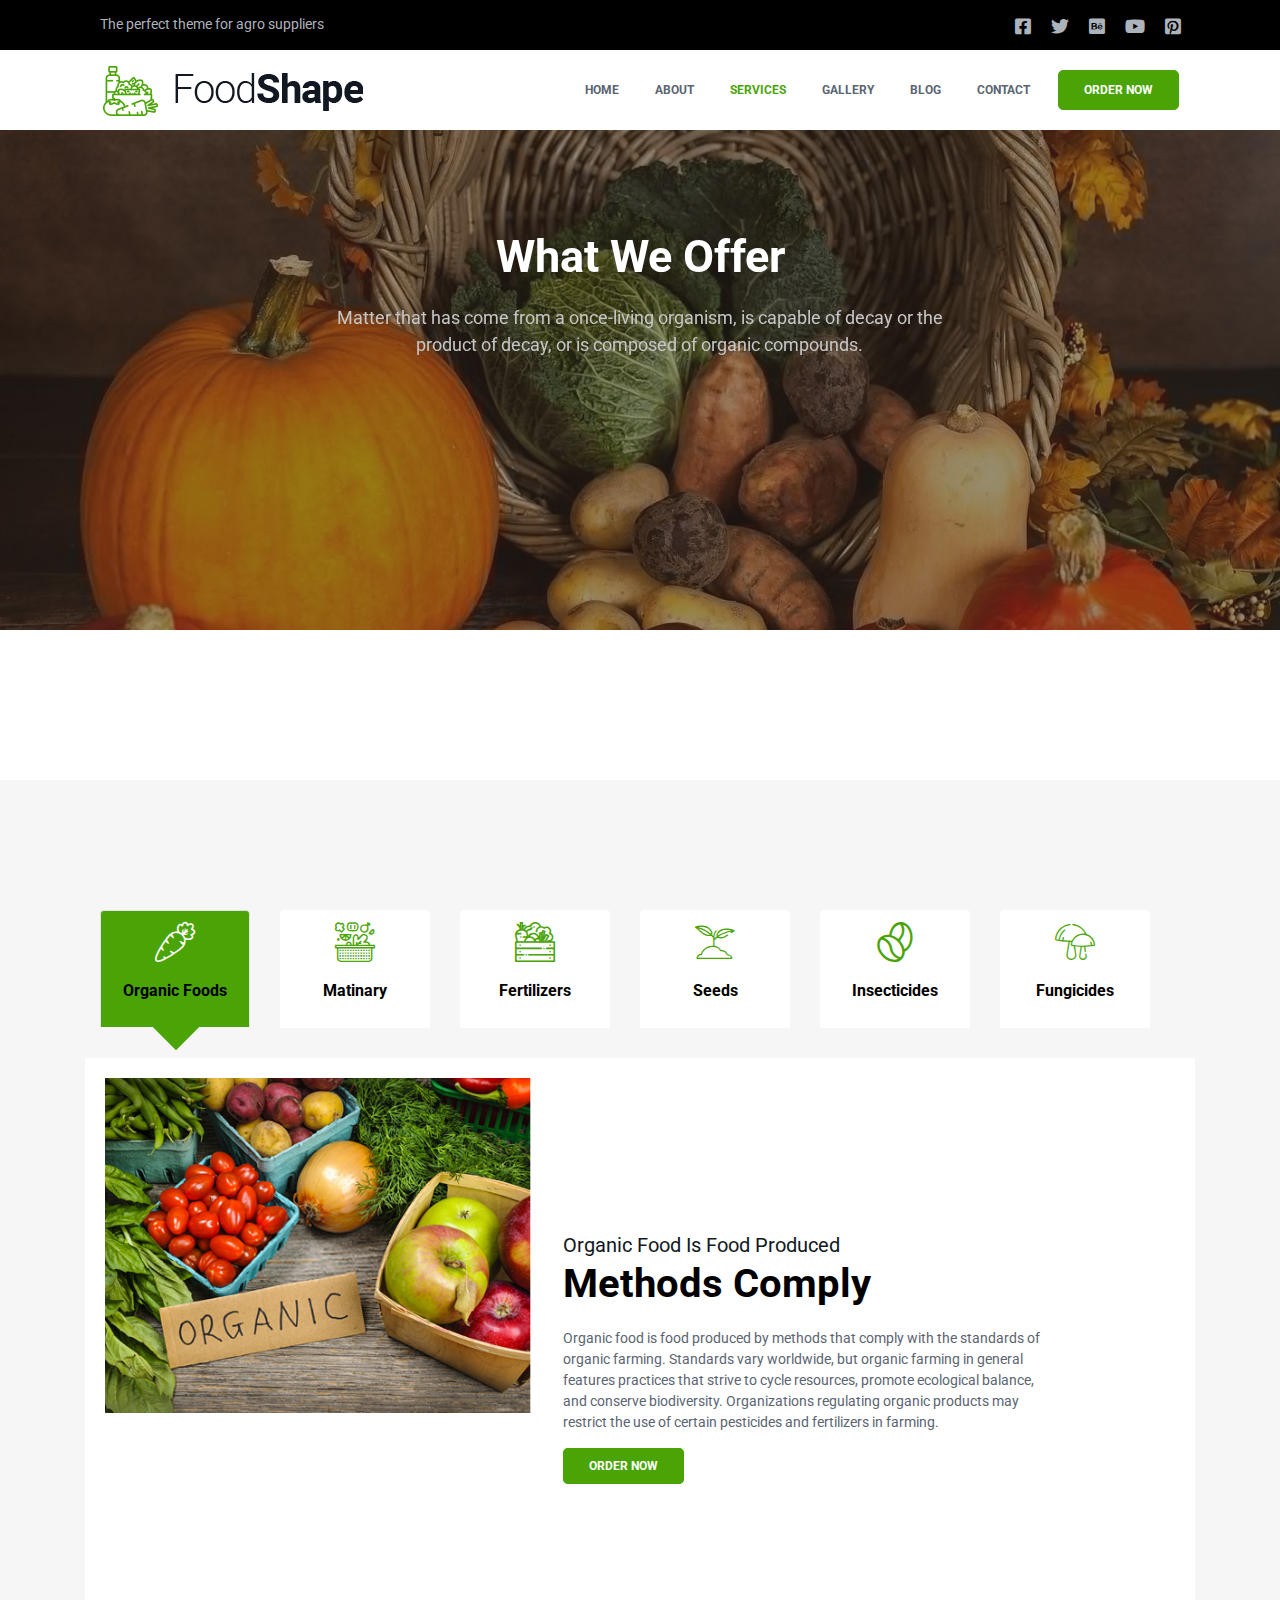
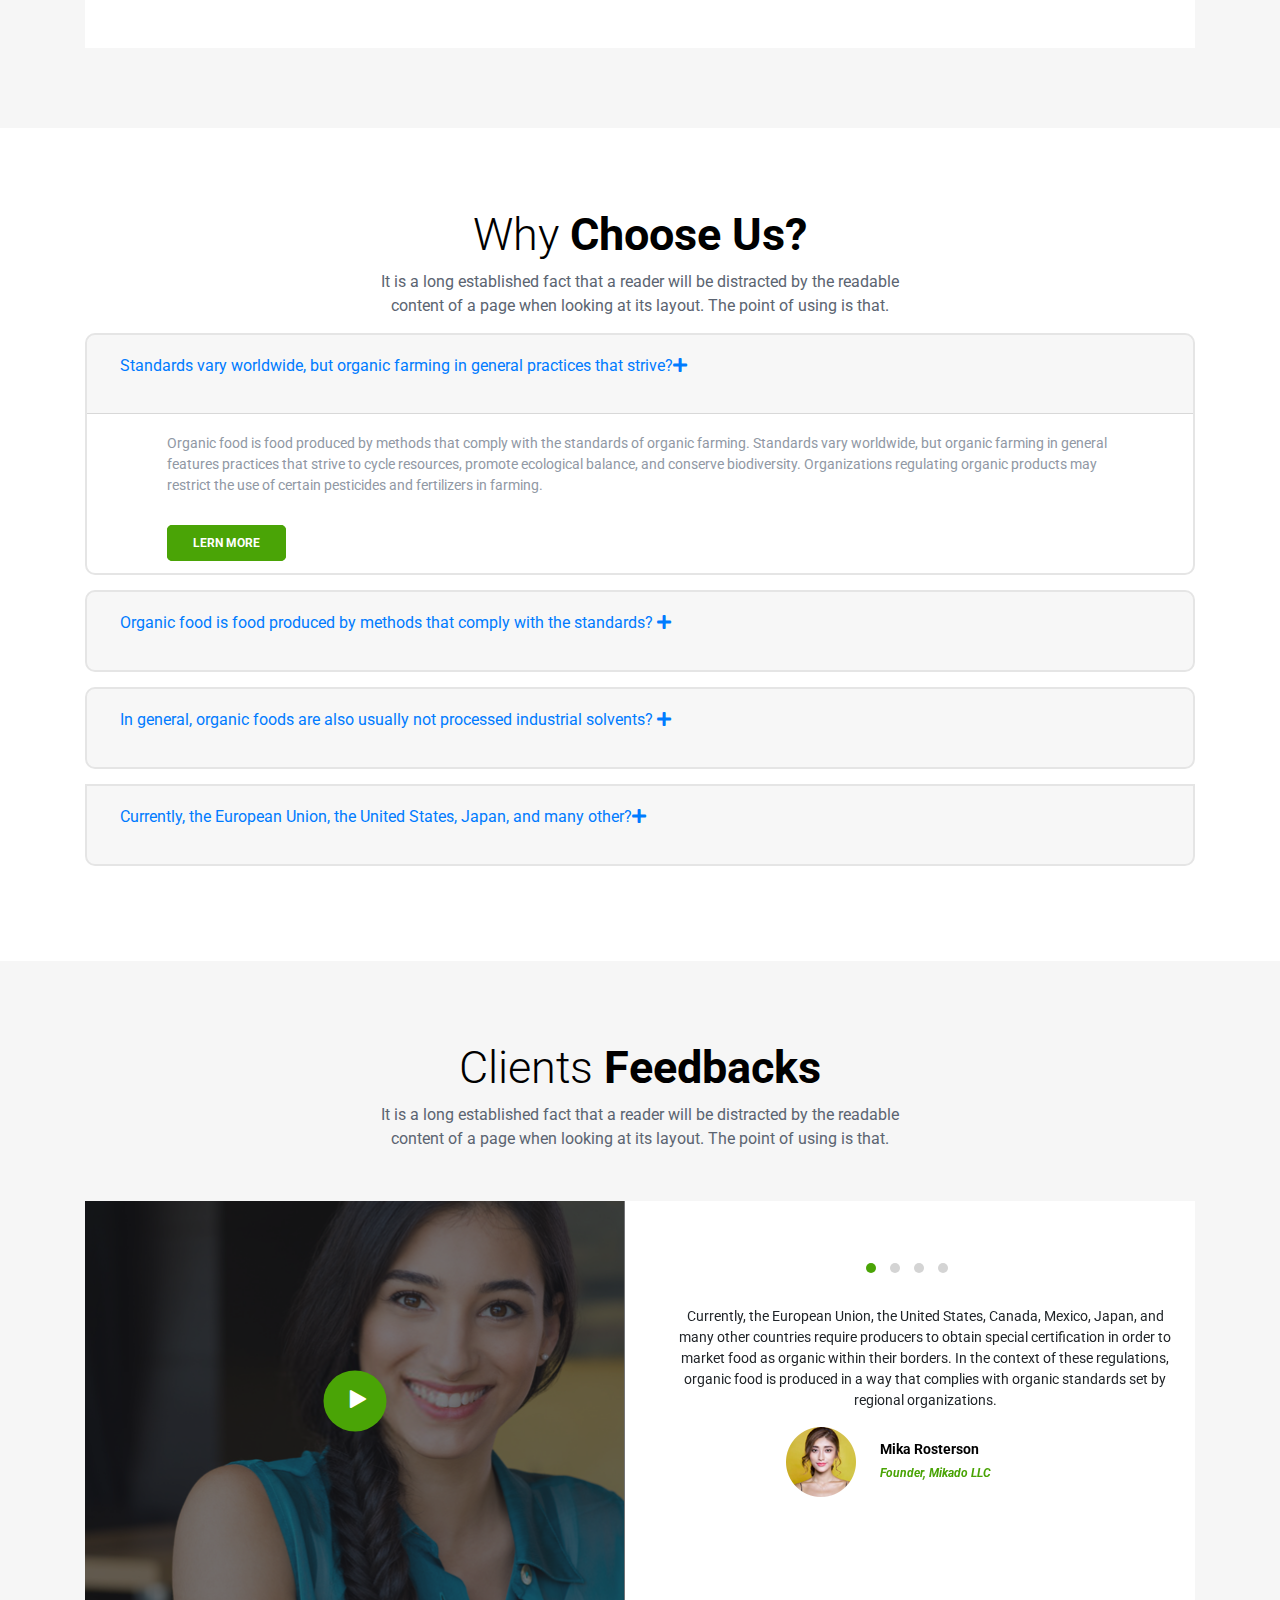
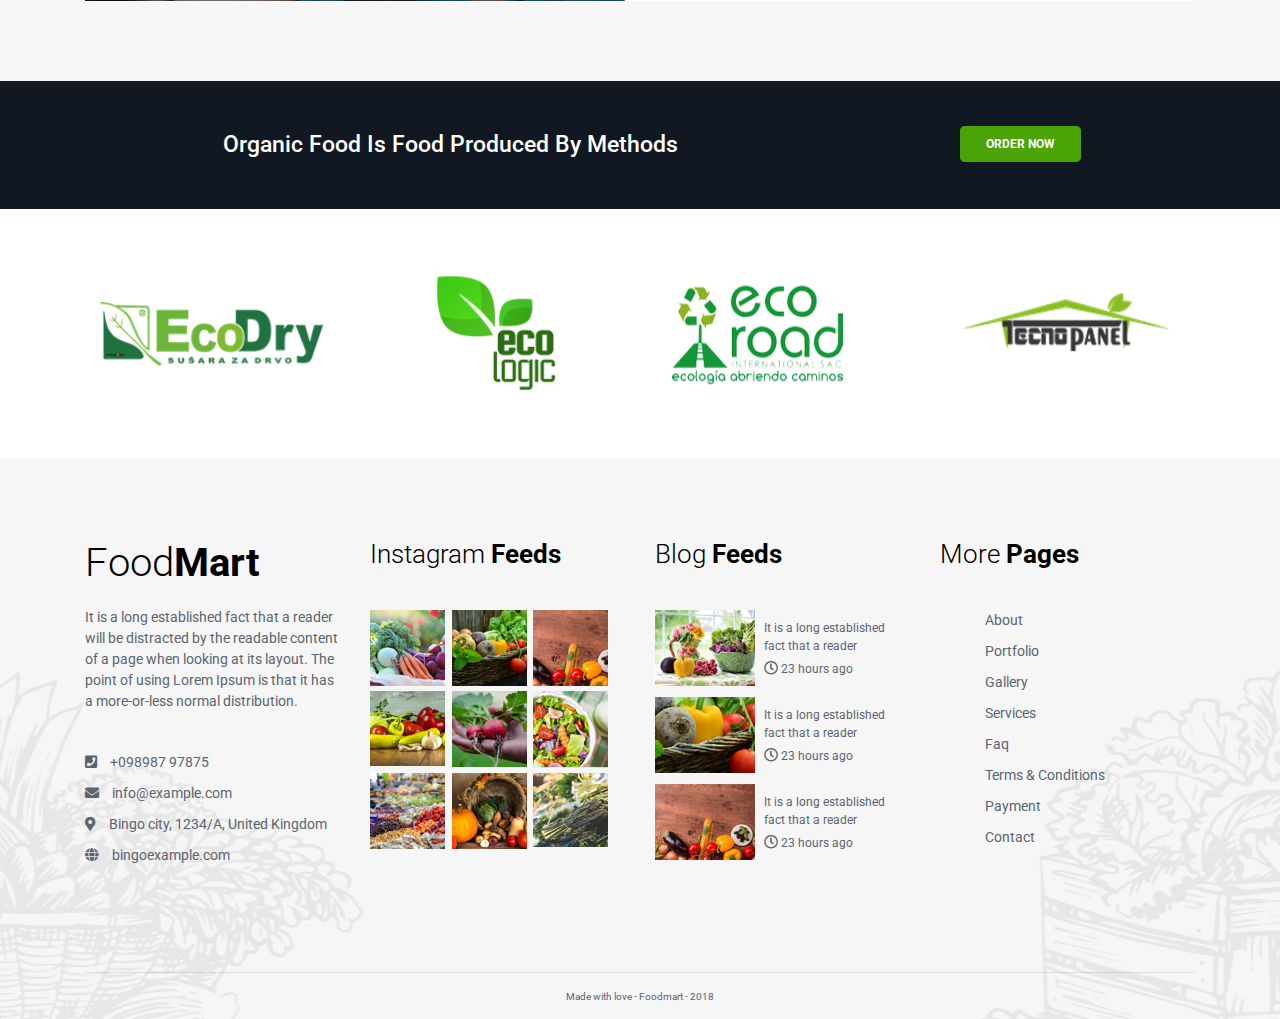
<file: services.html>
<!doctype html>
<html lang="en">
  <head>
    <!-- Required meta tags -->
    <meta charset="utf-8">
    <meta name="viewport" content="width=device-width, initial-scale=1, shrink-to-fit=no">
	<title>Food shape</title>
	
	<!-- Icon CSS -->
    <link rel="stylesheet" href="font/flaticon.css">
    <link rel="stylesheet" href="css/all.css">
    <!-- Bootstrap CSS -->
    <link rel="stylesheet" href="css/bootstrap.min.css">
	<!-- Video CSS -->
    <link rel="stylesheet" href="css/magnific-popup.css">
	<!-- Slider CSS -->
    <link rel="stylesheet" href="css/owl.carousel.min.css">
    <link rel="stylesheet" href="css/owl.theme.default.css">	
	<!-- Theme CSS -->
    <link rel="stylesheet" href="css/style.css">
  </head>
  <body>
    <header class="header">
		<div class="header-top">
			<div class="container">
				<div class="row">
					<div class="col-md-6">
						<div class="top-left">
							<span>The perfect theme for agro suppliers</span>
						</div>
					</div>
					<div class="col-md-6">
						<div class="top-right">
							<ul>
								<li><a href=""><i class="fab fa-facebook-square"></i></a></li>
								<li><a href=""><i class="fab fa-twitter"></i></a></li>
								<li><a href=""><i class="fab fa-behance-square"></i></a></li>
								<li><a href=""><i class="fab fa-youtube"></i></a></li>
								<li><a href=""><i class="fab fa-pinterest-square"></i></a></li>
							</ul>
						</div>
					</div>
				</div>
			</div>
		</div>
		<div class="menu-bar">
			<div class="container">
				<nav class="navbar navbar-expand-lg navbar-light">
					<a class="navbar-brand" href="#"><img src="images/logo_03.png"></a>
					<button class="navbar-toggler" type="button" data-toggle="collapse" data-target="#navbarSupportedContent" aria-controls="navbarSupportedContent" aria-expanded="false" aria-label="Toggle navigation">
						<span class="navbar-toggler-icon"></span>
					</button>

				    <div class="collapse navbar-collapse" id="navbarSupportedContent">
						<ul class="navbar-nav ml-auto">
							<li class="nav-item">
								<a class="nav-link" href="index.html">HOME</a>
							</li>
							<li class="nav-item">
								<a class="nav-link" href="about.html">ABOUT</a>
							</li>
							<li class="nav-item">
								<a class="nav-link active" href="#">SERVICES<span class="sr-only">(current)</span></a>
							</li>
							<li class="nav-item">
								<a class="nav-link" href="#">GALLERY</a>
							</li>
							<li class="nav-item">
								<a class="nav-link" href="blog.html">BLOG</a>
							</li>
							<li class="nav-item">
								<a class="nav-link" href="#">CONTACT</a>
							</li>
						</ul>
						<a href="#" class="all-btn">ORDER NOW</a>
				    </div>
				</nav>
			</div>
		</div>
		<div class="header-wrap">
			<div class="header-slider owl-carousel owl-theme">
				<div class="slider-item">
					<h1>What We Offer</h1>
					<p>Matter that has come from a once-living organism, is capable of decay or the product of decay, or is composed of organic compounds.</p>
				</div>
				<div class="slider-item">
					<h1>What We Offer</h1>
					<p>Matter that has come from a once-living organism, is capable of decay or the product of decay, or is composed of organic compounds.</p>
				</div>
				<div class="slider-item">
					<h1>What We Offer</h1>
					<p>Matter that has come from a once-living organism, is capable of decay or the product of decay, or is composed of organic compounds.</p>
				</div>
			</div>
		</div>
	</header>
	<section class="order-area">
		<div class="container">
			<div class="service-tab-area">
				<div class="row">
					<div class="col-md-12">
						<ul class="nav nav-tabs" id="myTab" role="tablist">
							<li class="nav-item" role="presentation">
								<a class="nav-link active" id="home-tab" data-toggle="tab" href="#organic-foods" role="tab" aria-controls="home" aria-selected="true">
								<i class="flaticon-carrot icon"></i>
								<p>Organic Foods</p></a>
							</li>
							<li class="nav-item" role="presentation">
								<a class="nav-link" id="profile-tab" data-toggle="tab" href="#matinary" role="tab" aria-controls="profile" aria-selected="false">
								<i class="flaticon-basket icon"></i>
								<p>Matinary</p></a>
							</li>
							<li class="nav-item" role="presentation">
								<a class="nav-link" id="contact-tab" data-toggle="tab" href="#fertilizers" role="tab" aria-controls="contact" aria-selected="false">
								<i class="flaticon-vegetables-1"></i>
								<p>Fertilizers</p></a>
							</li>
							<li class="nav-item" role="presentation">
								<a class="nav-link" id="contact-tab" data-toggle="tab" href="#seeds" role="tab" aria-controls="contact" aria-selected="false">
								<i class="flaticon-sprout"></i>
								<p>Seeds</p></a>
							</li>
							<li class="nav-item" role="presentation">
								<a class="nav-link" id="contact-tab" data-toggle="tab" href="#insecticides" role="tab" aria-controls="contact" aria-selected="false">
								<i class="flaticon-coffee-seed"></i>
								<p>Insecticides</p></a>
							</li>
							<li class="nav-item" role="presentation">
								<a class="nav-link" id="contact-tab" data-toggle="tab" href="#fungicides" role="tab" aria-controls="contact" aria-selected="false">
								<i class="flaticon-mushroom"></i>
								<p>Fungicides</p></a>
							</li>
						</ul>
					</div>
				</div>
				<div class="tab-content">
					<div class="tab-content" id="myTabContent">
						<div class="tab-pane fade show active" id="organic-foods" role="tabpanel" aria-labelledby="home-tab">
							<div class="row">
								<div class="col-md-5">
									<div class="tab-img">
										<img src="images/order-card_03.png">
									</div>
								</div>
								<div class="col-md-7">
									<div class="item-center">
										<div class="tab-text">
											<span>Organic Food Is Food Produced</span>
											<h2>Methods Comply</h2>
											<p>Organic food is food produced by methods that comply with the standards of organic farming. Standards vary worldwide, but organic farming in general features practices that strive to cycle resources, promote ecological balance, and conserve biodiversity. Organizations regulating organic products may restrict the use of certain pesticides and fertilizers in farming.</p>
											<a href="#" class="all-btn">ORDER NOW</a>
										</div>
									</div>
								</div>
							</div>
						</div>
						<div class="tab-pane fade" id="matinary" role="tabpanel" aria-labelledby="profile-tab">
							<div class="row">
								<div class="col-md-5">
									<div class="tab-img">
										<img src="images/order-card_03.png">
									</div>
								</div>
								<div class="col-md-7">
									<div class="item-center">
										<div class="tab-text">
											<span>Organic Food Is Food Produced</span>
											<h2>Methods Comply</h2>
											<p>Organic food is food produced by methods that comply with the standards of organic farming. Standards vary worldwide, but organic farming in general features practices that strive to cycle resources, promote ecological balance, and conserve biodiversity. Organizations regulating organic products may restrict the use of certain pesticides and fertilizers in farming.</p>
											<a href="#" class="all-btn">ORDER NOW</a>
										</div>
									</div>
								</div>
							</div>
						</div>
						<div class="tab-pane fade" id="fertilizers" role="tabpanel" aria-labelledby="contact-tab">
							<div class="row">
								<div class="col-md-5">
									<div class="tab-img">
										<img src="images/order-card_03.png">
									</div>
								</div>
								<div class="col-md-7">
									<div class="item-center">
										<div class="tab-text">
											<span>Organic Food Is Food Produced</span>
											<h2>Methods Comply</h2>
											<p>Organic food is food produced by methods that comply with the standards of organic farming. Standards vary worldwide, but organic farming in general features practices that strive to cycle resources, promote ecological balance, and conserve biodiversity. Organizations regulating organic products may restrict the use of certain pesticides and fertilizers in farming.</p>
											<a href="#" class="all-btn">ORDER NOW</a>
										</div>
									</div>
								</div>
							</div>
						</div>
						<div class="tab-pane fade" id="Seeds" role="tabpanel" aria-labelledby="contact-tab">
							<div class="row">
								<div class="col-md-5">
									<div class="tab-img">
										<img src="images/order-card_03.png">
									</div>
								</div>
								<div class="col-md-7">
									<div class="item-center">
										<div class="tab-text">
											<span>Organic Food Is Food Produced</span>
											<h2>Methods Comply</h2>
											<p>Organic food is food produced by methods that comply with the standards of organic farming. Standards vary worldwide, but organic farming in general features practices that strive to cycle resources, promote ecological balance, and conserve biodiversity. Organizations regulating organic products may restrict the use of certain pesticides and fertilizers in farming.</p>
											<a href="#" class="all-btn">ORDER NOW</a>
										</div>
									</div>
								</div>
							</div>
						</div>
						<div class="tab-pane fade" id="insecticides" role="tabpanel" aria-labelledby="contact-tab">
							<div class="row">
								<div class="col-md-5">
									<div class="tab-img">
										<img src="images/order-card_03.png">
									</div>
								</div>
								<div class="col-md-7">
									<div class="item-center">
										<div class="tab-text">
											<span>Organic Food Is Food Produced</span>
											<h2>Methods Comply</h2>
											<p>Organic food is food produced by methods that comply with the standards of organic farming. Standards vary worldwide, but organic farming in general features practices that strive to cycle resources, promote ecological balance, and conserve biodiversity. Organizations regulating organic products may restrict the use of certain pesticides and fertilizers in farming.</p>
											<a href="#" class="all-btn">ORDER NOW</a>
										</div>
									</div>
								</div>
							</div>
						</div>
						<div class="tab-pane fade" id="fungicides" role="tabpanel" aria-labelledby="contact-tab">
							<div class="row">
								<div class="col-md-5">
									<div class="tab-img">
										<img src="images/order-card_03.png">
									</div>
								</div>
								<div class="col-md-7">
									<div class="item-center">
										<div class="tab-text">
											<span>Organic Food Is Food Produced</span>
											<h2>Methods Comply</h2>
											<p>Organic food is food produced by methods that comply with the standards of organic farming. Standards vary worldwide, but organic farming in general features practices that strive to cycle resources, promote ecological balance, and conserve biodiversity. Organizations regulating organic products may restrict the use of certain pesticides and fertilizers in farming.</p>
											<a href="#" class="all-btn">ORDER NOW</a>
										</div>
									</div>
								</div>
							</div>
						</div>
					</div>
				</div>
			</div>
		</div>
	</section>
	<section class="why-choice">
		<div class="container">
			<div class="row">
				<div class="col-md-12">
					<div class="why-choice-text">
						<h3>Why <span>Choose Us?</span></h3>
						<p>It is a long established fact that a reader will be distracted by the readable content of a page when looking at its layout. The point of using is that.</p>
					</div>
				</div>
			</div>
			<div class="faq-area">
				<div class="row">
					<div class="col-md-12">
						<div class="accordion" id="accordionExample">
							<div class="card">
								<div class="card-header" id="headingOne">
									<h2 class="mb-0">
										<button class="btn btn-link btn-block text-left" type="button" data-toggle="collapse" data-target="#collapseOne" aria-expanded="true" aria-controls="collapseOne">
											<p>Standards vary worldwide, but organic farming in general practices that strive?<i class="fas fa-plus"></i></p>
										</button>
									</h2>
								</div>
								<div id="collapseOne" class="collapse show" aria-labelledby="headingOne" data-parent="#accordionExample">
									<div class="card-body">
										<p>Organic food is food produced by methods that comply with the standards of organic farming. Standards vary worldwide, but organic farming in general features practices that strive to cycle resources, promote ecological balance, and conserve biodiversity. Organizations regulating organic products may restrict the use of certain pesticides and fertilizers in farming.</p>
										<a href="#" class="all-btn">LERN MORE</a>
									</div>
								</div>
							</div>
							<div class="card">
								<div class="card-header" id="headingTwo">
									<h2 class="mb-0">
										<button class="btn btn-link btn-block text-left collapsed" type="button" data-toggle="collapse" data-target="#collapseTwo" aria-expanded="false" aria-controls="collapseTwo">
											  <p>Organic food is food produced by methods that comply with the standards?          <i class="fas fa-plus"></i></p>
										</button>
									</h2>
								</div>
								<div id="collapseTwo" class="collapse" aria-labelledby="headingTwo" data-parent="#accordionExample">
									<div class="card-body">
										<p>Organic food is food produced by methods that comply with the standards of organic farming. Standards vary worldwide, but organic farming in general features practices that strive to cycle resources, promote ecological balance, and conserve biodiversity. Organizations regulating organic products may restrict the use of certain pesticides and fertilizers in farming.</p>
										<a href="#" class="all-btn">LERN MORE</a>
									</div>
								</div>
							</div>
							<div class="card">
								<div class="card-header" id="headingThree">
									<h2 class="mb-0">
										<button class="btn btn-link btn-block text-left collapsed" type="button" data-toggle="collapse" data-target="#collapseThree" aria-expanded="false" aria-controls="collapseThree">
											<p>In general, organic foods are also usually not processed industrial solvents? <i class="fas fa-plus"></i></p>
										</button>
									</h2>
								</div>
								<div id="collapseThree" class="collapse" aria-labelledby="headingThree" data-parent="#accordionExample">
									<div class="card-body">
										<p>Organic food is food produced by methods that comply with the standards of organic farming. Standards vary worldwide, but organic farming in general features practices that strive to cycle resources, promote ecological balance, and conserve biodiversity. Organizations regulating organic products may restrict the use of certain pesticides and fertilizers in farming.</p>
										<a href="#" class="all-btn">LERN MORE</a>
									</div>
								</div>
							</div>
							<div class="card">
								<div class="card-header" id="headingFour">
									<h2 class="mb-0">
										<button class="btn btn-link btn-block text-left collapsed" type="button" data-toggle="collapse" data-target="#collapseThree" aria-expanded="false" aria-controls="collapseThree">
											<p>Currently, the European Union, the United States, Japan, and many other?<i class="fas fa-plus"></i></p>
										</button>
									</h2>
								</div>
								<div id="collapseThree" class="collapse" aria-labelledby="headingFour" data-parent="#accordionExample">
									<div class="card-body">
										<p>Organic food is food produced by methods that comply with the standards of organic farming. Standards vary worldwide, but organic farming in general features practices that strive to cycle resources, promote ecological balance, and conserve biodiversity. Organizations regulating organic products may restrict the use of certain pesticides and fertilizers in farming.</p>
										<a href="#" class="all-btn">LERN MORE</a>
									</div>
								</div>
							</div>
						</div>
					</div>
				</div>
			</div>
		</div>
	</section>
	<section class="feedback">
		<div class="container">
			<div class="row">
				<div class="col-md-12">
					<div class="why-choice-text">
						<h3>Clients <span>Feedbacks</span></h3>
						<p>It is a long established fact that a reader will be distracted by the readable content of a page when looking at its layout. The point of using is that.</p>
					</div>
				</div>
			</div>
			<div class="video-popup-area">
				<div class="row">
					<div class="col-md-6">
						<div class="popup-video">
							<div class="video-play">
							<a href="https://www.youtube.com/watch?v=2McU9mRBk_8"><i class="flaticon-play"></i></a>
							</div>
						</div>
					</div>
					<div class="col-md-6">
						<div class="container">
							<div class="slider-area">
								<div class="video-slider">
									<div class="video-item-center owl-carousel owl-theme">
										<div class="video-slider-item">
											<p class="text-area-paragraph">Currently, the European Union, the United States, Canada, Mexico, Japan, and many other countries require producers to obtain special certification in order to market food as organic within their borders. In the context of these regulations, organic food is produced in a way that complies with organic standards set by regional organizations.</p>
											<div class="client d-flex">
												<div class="client-img">
													<img src="images/client_07.png">
												</div>
												<div class="client-id">
													<p>Mika Rosterson</p>
													<span>Founder, Mikado LLC</span>
												</div>
											</div>
										</div>
										<!-- -->
										<div class="video-slider-item">
											<p class="text-area-paragraph">Currently, the European Union, the United States, Canada, Mexico, Japan, and many other countries require producers to obtain special certification in order to market food as organic within their borders. In the context of these regulations, organic food is produced in a way that complies with organic standards set by regional organizations.</p>
											<div class="client d-flex">
												<div class="client-img">
													<img src="images/client_07.png">
												</div>
												<div class="client-id">
													<p>Mika Rosterson</p>
													<span>Founder, Mikado LLC</span>
												</div>
											</div>
										</div>
										<!-- -->
										<div class="video-slider-item">
											<p class="text-area-paragraph">Currently, the European Union, the United States, Canada, Mexico, Japan, and many other countries require producers to obtain special certification in order to market food as organic within their borders. In the context of these regulations, organic food is produced in a way that complies with organic standards set by regional organizations.</p>
											<div class="client d-flex">
												<div class="client-img">
													<img src="images/client_07.png">
												</div>
												<div class="client-id">
													<p>Mika Rosterson</p>
													<span>Founder, Mikado LLC</span>
												</div>
											</div>
										</div>
										<!-- -->
										<div class="video-slider-item">
											<p class="text-area-paragraph">Currently, the European Union, the United States, Canada, Mexico, Japan, and many other countries require producers to obtain special certification in order to market food as organic within their borders. In the context of these regulations, organic food is produced in a way that complies with organic standards set by regional organizations.</p>
											<div class="client d-flex">
												<div class="client-img">
													<img src="images/client_07.png">
												</div>
												<div class="client-id">
													<p>Mika Rosterson</p>
													<span>Founder, Mikado LLC</span>
												</div>
											</div>
										</div>
										<!-- -->
									</div>
								</div>
							</div>
						</div>
					</div>
				</div>
			</div>
		</div>
	</section>
	<div class="contact">
		<div class="container">
			<div class="row">
				<div class="col-md-8">
					<div class="contact-text">
						<h3>Organic Food Is Food Produced By Methods</h3>
					</div>
				</div>
				<div class="col-md-4">
					<a href="#" class="all-btn">ORDER NOW</a>
				</div>
			</div>
		</div>
	</div>
	<div class="logo-area">
		<div class="container">
			<div class="logos-slider owl-carousel owl-theme">
				<div class="logo-item">
					<div class="row">
						<div class="col-md-3">
							<div class="logo-img">
								<img src="images/logo1_03.png">
							</div>
						</div>
						<div class="col-md-3">
							<div class="logo-img">
								<img src="images/logo2_03.png">
							</div>
						</div>
						<div class="col-md-3">
							<div class="logo-img">
								<img src="images/logo3_03.png">
							</div>
						</div>
						<div class="col-md-3">
							<div class="logo-img">
								<img src="images/logo-4_03.png">
							</div>
						</div>
					</div>
				</div>
				<!-- -->
				<div class="logo-item">
					<div class="row">
						<div class="col-md-3">
							<div class="logo-img">
								<img src="images/logo1_03.png">
							</div>
						</div>
						<div class="col-md-3">
							<div class="logo-img">
								<img src="images/logo2_03.png">
							</div>
						</div>
						<div class="col-md-3">
							<div class="logo-img">
								<img src="images/logo3_03.png">
							</div>
						</div>
						<div class="col-md-3">
							<div class="logo-img">
								<img src="images/logo-4_03.png">
							</div>
						</div>
					</div>
				</div>
				<!-- -->
				<div class="logo-item">
					<div class="row">
						<div class="col-md-3">
							<div class="logo-img">
								<img src="images/logo1_03.png">
							</div>
						</div>
						<div class="col-md-3">
							<div class="logo-img">
								<img src="images/logo2_03.png">
							</div>
						</div>
						<div class="col-md-3">
							<div class="logo-img">
								<img src="images/logo3_03.png">
							</div>
						</div>
						<div class="col-md-3">
							<div class="logo-img">
								<img src="images/logo-4_03.png">
							</div>
						</div>
					</div>
				</div>
			</div>
		</div>
	</div>
	<footer class="footer">
		<div class="container">
			<div class="footer-top">
				<div class="row">
					<div class="col-md-3">
						<div class="footer-first">
							<h3 class="footer-head">Food<span class="span-bold">Mart</span></h3>
							<p>It is a long established fact that a reader will be distracted by the readable content of a page when looking at its layout. The point of using Lorem Ipsum is that it has a more-or-less normal distribution.</p>
							<div class="contact-icon">
								<p><i class="fas fa-phone-square"></i> +098987 97875</p>
								<p><i class="fas fa-envelope"></i> info@example.com</p>
								<p><i class="fas fa-map-marker-alt"></i> Bingo city, 1234/A, United Kingdom</p>
								<p><i class="fas fa-globe"></i> bingoexample.com</p>
							</div>
						</div>
					</div>
					<div class="col-md-3">
						<div class="footer-sec">
							<h3 class="footer-head-two">Instagram <span class="span-bold-two">Feeds</span></h3>
							<div class="insta-list">
								<ul>
									<li><img src="images/footer1_03.png"></li>
									<li><img src="images/footer2_03.png"></li>
									<li><img src="images/footer3_03.png"></li>
									<li><img src="images/footer4_03.png"></li>
									<li><img src="images/footer5_03.png"></li>
									<li><img src="images/footer6_03.png"></li>
									<li><img src="images/footer7_03.png"></li>
									<li><img src="images/footer8_03.png"></li>
									<li><img src="images/footer9_03.png"></li>
								</ul>
							</div>
						</div>
					</div>
					<div class="col-md-3">
						<div class="footer-third">
							<h3 class="footer-head-two">Blog <span class="span-bold-two">Feeds</span></h3>
							<div class="blog d-flex ">
								<div class="blog-img">
									<img src="images/footer10_03.png">
								</div>
								<div class="blog-text">
									<p>It is a long established fact that a reader</p>
									<span><i class="far fa-clock"></i> 23 hours ago</span>
								</div>
							</div>
							<div class="blog d-flex ">
								<div class="blog-img">
									<img src="images/footer11_03.png">
								</div>
								<div class="blog-text">
									<p>It is a long established fact that a reader</p>
									<span><i class="far fa-clock"></i> 23 hours ago</span>
								</div>
							</div>
							<div class="blog d-flex ">
								<div class="blog-img">
									<img src="images/footer12_03.png">
								</div>
								<div class="blog-text">
									<p>It is a long established fact that a reader</p>
									<span><i class="far fa-clock"></i> 23 hours ago</span>
								</div>
							</div>
						</div>
					</div>
					<div class="col-md-3">
						<div class="footer-forth">
							<h3 class="footer-head-two">More <span class="span-bold-two">Pages</span></h3>
							<div class="more-page-list">
								<ul>
									<li><a href="">About</a></li>
									<li><a href="">Portfolio</a></li>
									<li><a href="">Gallery</a></li>
									<li><a href="">Services</a></li>
									<li><a href="">Faq</a></li>
									<li><a href="">Terms & Conditions</a></li>
									<li><a href="">Payment</a></li>
									<li><a href="">Contact</a></li>
								</ul>
							</div>
						</div>
					</div>
				</div>
			</div>
			<hr>
			<div  class="footer-bottom">
				<span>Made with love - Foodmart - 2018</span>
			</div>
		</div>
	</footer>
    
    <script src="js/jquery.min.js"></script>
    <script src="https://cdn.jsdelivr.net/npm/popper.js@1.16.1/dist/umd/popper.min.js"></script>
    <script src="js/bootstrap.min.js" ></script>
	<script src="js/waypoints.min.js"></script>
	<script src="js/jquery.counterup.min.js"></script>
	<script src="js/owl.carousel.min.js"></script>
	<script src="js/jquery.magnific-popup.min.js"></script>
    <script src="js/main.js" ></script>
    
  </body>
</html>
</file>
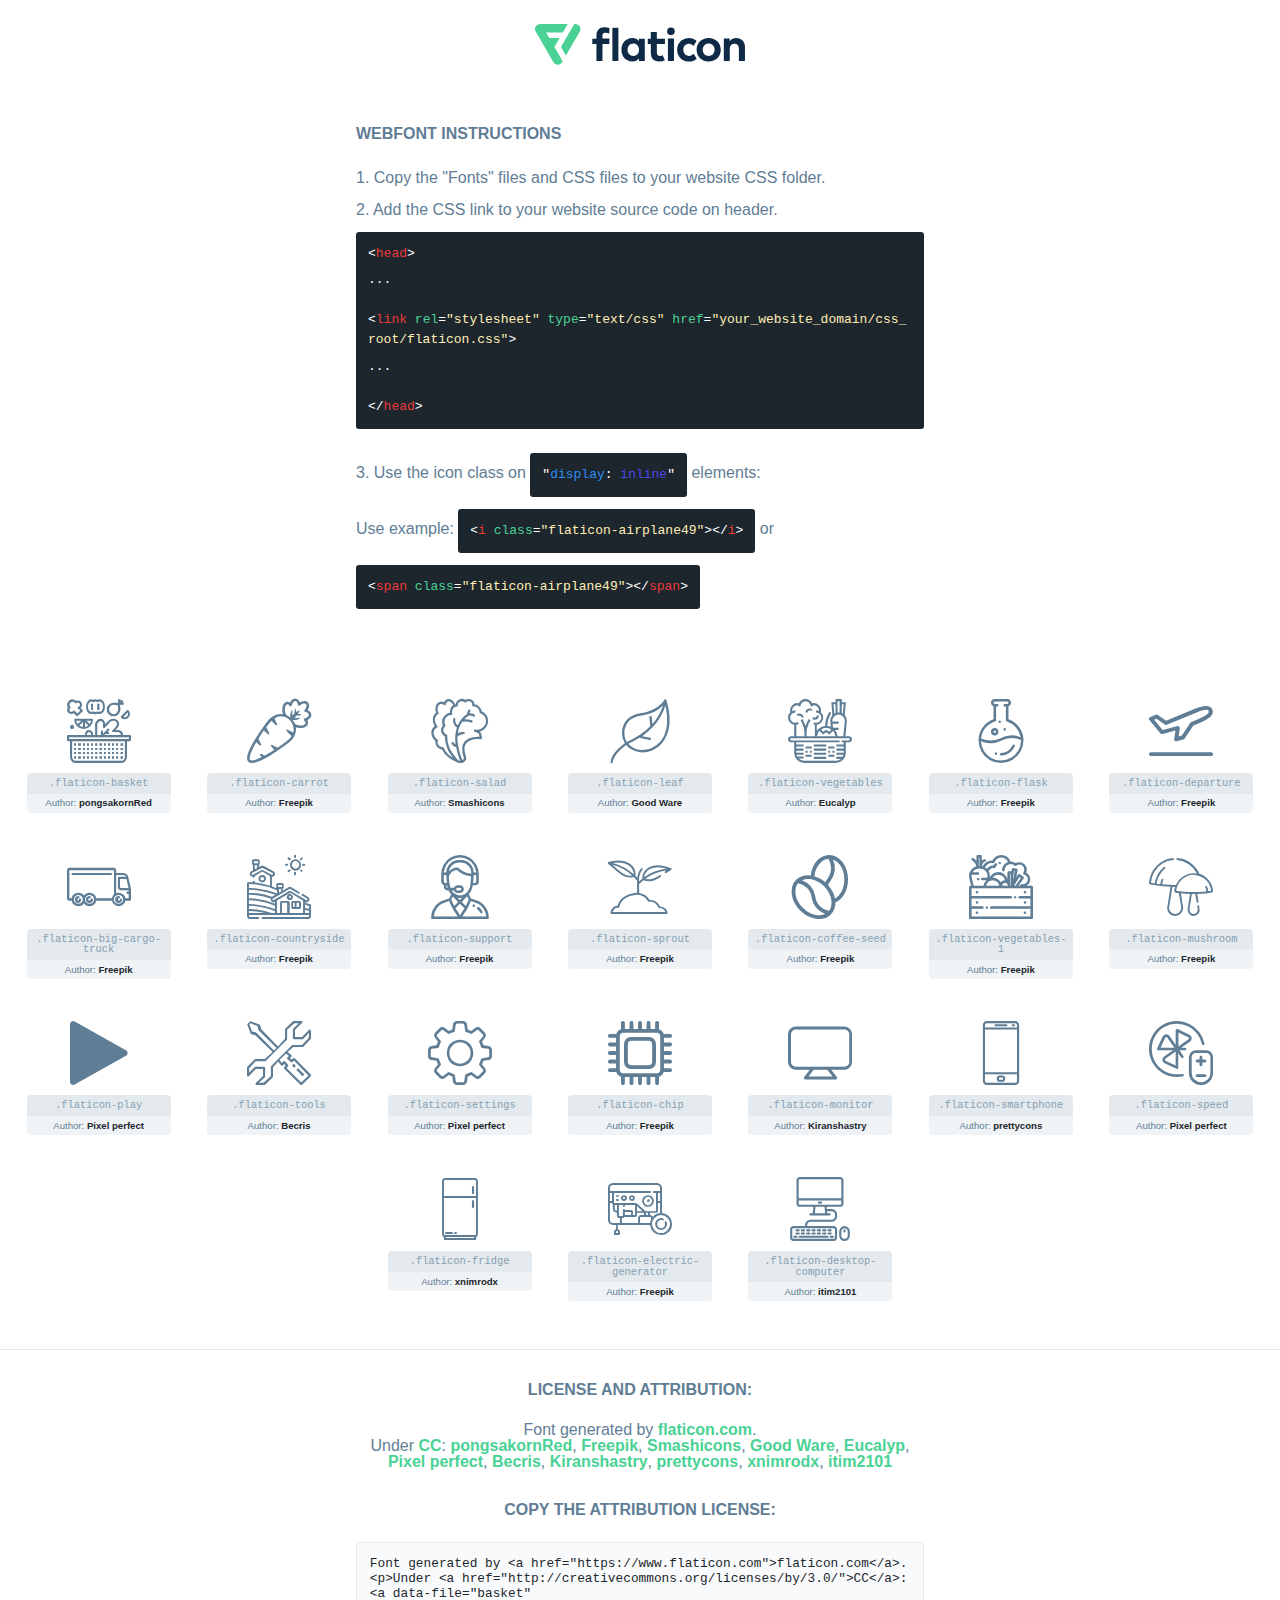
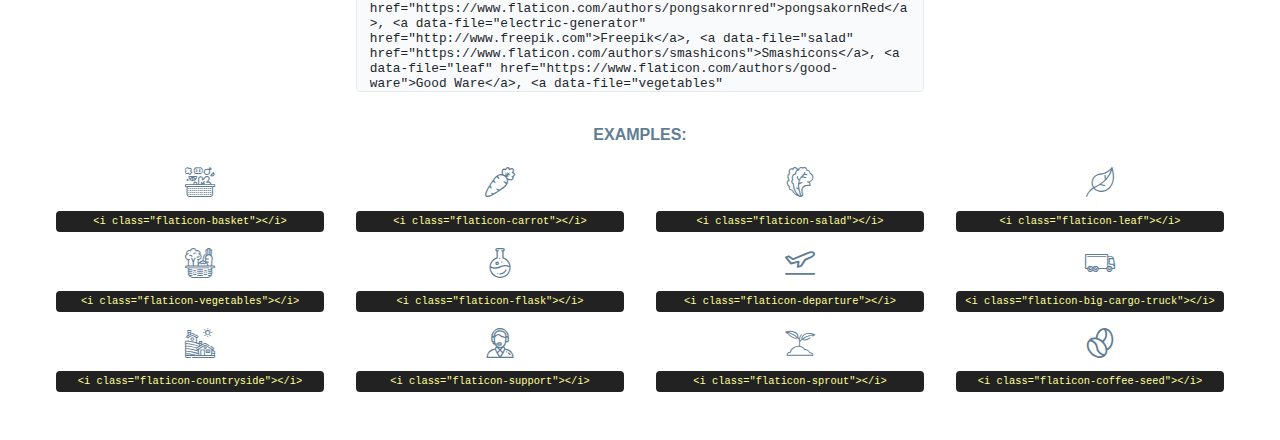
<file: font/flaticon.html>
<!DOCTYPE html>
<html lang="en">
<head>
    <title>Flaticon Webfont</title>
    <link rel="stylesheet" type="text/css" href="flaticon.css"/>
    <meta charset="UTF-8">
    <style>
        html, body, div, span, applet, object, iframe,
        h1, h2, h3, h4, h5, h6, p, blockquote, pre,
        a, abbr, acronym, address, big, cite, code,
        del, dfn, em, img, ins, kbd, q, s, samp,
        small, strike, strong, sub, sup, tt, var,
        b, u, i, center,
        dl, dt, dd, ol, ul, li,
        fieldset, form, label, legend,
        table, caption, tbody, tfoot, thead, tr, th, td,
        article, aside, canvas, details, embed,
        figure, figcaption, footer, header, hgroup,
        menu, nav, output, ruby, section, summary,
        time, mark, audio, video {
            margin: 0;
            padding: 0;
            border: 0;
            font-size: 100%;
            font: inherit;
            vertical-align: baseline;
        }

        /* HTML5 display-role reset for older browsers */
        article, aside, details, figcaption, figure,
        footer, header, hgroup, menu, nav, section {
            display: block;
        }

        body {
            line-height: 1;
        }

        ol, ul {
            list-style: none;
        }

        blockquote, q {
            quotes: none;
        }

        blockquote:before, blockquote:after,
        q:before, q:after {
            content: '';
            content: none;
        }

        table {
            border-collapse: collapse;
            border-spacing: 0;
        }

        body {
            font-family: Helvetica, Arial, sans-serif;
            font-size: 16px;
            color: #5f7d95;
        }

        a {
            color: #4AD295;
            font-weight: bold;
            text-decoration: none;
        }

        * {
            -moz-box-sizing: border-box;
            -webkit-box-sizing: border-box;
            box-sizing: border-box;
            margin: 0;
            padding: 0;
        }

        [class^="flaticon-"]:before, [class*=" flaticon-"]:before, [class^="flaticon-"]:after, [class*=" flaticon-"]:after {
            font-family: Flaticon;
            font-size: 30px;
            font-style: normal;
            margin-left: 20px;
            color: #333;
        }

        .wrapper {
            max-width: 600px;
            margin: auto;
            padding: 0 1em;
        }

        .title {
            margin-bottom: 24px;
            text-transform: uppercase;
            font-weight: bold;
        }

        header {
            text-align: center;
            padding: 24px;
        }

        header .logo {
            width: 210px;
            height: auto;
            border: none;
            display: inline-block;
        }

        header strong {
            font-size: 28px;
            font-weight: 500;
            vertical-align: middle;
        }

        .demo {
            margin: 2em auto;
            line-height: 1.25em;
        }

        .demo ul li {
            margin-bottom: 12px;
        }

        .demo ul li code {
            background-color: #1D262D;
            border-radius: 3px;
            padding: 12px;
            display: inline-block;
            color: #fff;
            font-family: Consolas, Monaco, Lucida Console, Liberation Mono, DejaVu Sans Mono, Bitstream Vera Sans Mono, Courier New, monospace;
            font-weight: lighter;
            margin-top: 12px;
            font-size: 13px;
            word-break: break-all;
        }

        .demo ul li code .red {
            color: #EC3A3B;
        }

        .demo ul li code .green {
            color: #4AD295;
        }

        .demo ul li code .yellow {
            color: #FFEEB6;
        }

        .demo ul li code .blue {
            color: #2C8CF4;
        }

        .demo ul li code .purple {
            color: #4949E7;
        }

        .demo ul li code .dots {
            margin-top: 0.5em;
            display: block;
        }

        #glyphs {
            border-bottom: 1px solid #E3E9ED;
            padding: 2em 0;
            text-align: center;
        }

        .glyph {
            display: inline-block;
            width: 9em;
            margin: 1em;
            text-align: center;
            vertical-align: top;
            background: #FFF;
        }

        .glyph .flaticon {
            padding: 10px;
            display: block;
            font-family: "Flaticon";
            font-size: 64px;
            line-height: 1;
        }

        .glyph .flaticon:before {
            font-size: 64px;
            color: #5f7d95;
            margin-left: 0;
        }

        .class-name {
            font-size: 0.65em;
            background-color: #E3E9ED;
            color: #869FB2;
            border-radius: 4px 4px 0 0;
            padding: 0.5em;
            font-family: Consolas, Monaco, Lucida Console, Liberation Mono, DejaVu Sans Mono, Bitstream Vera Sans Mono, Courier New, monospace;
        }

        .author-name {
            font-size: 0.6em;
            background-color: #EFF3F6;
            border-top: 0;
            border-radius: 0 0 4px 4px;
            padding: 0.5em;
        }

        .author-name a {
            color: #1D262D;
        }

        .class-name:last-child {
            font-size: 10px;
            color: #888;
        }

        .class-name:last-child a {
            font-size: 10px;
            color: #555;
        }

        .glyph > input {
            display: block;
            width: 100px;
            margin: 5px auto;
            text-align: center;
            font-size: 12px;
            cursor: text;
        }

        .glyph > input.icon-input {
            font-family: "Flaticon";
            font-size: 16px;
            margin-bottom: 10px;
        }

        .attribution .title {
            margin-top: 2em;
        }

        .attribution textarea {
            background-color: #F8FAFB;
            color: #1D262D;
            padding: 1em;
            border: none;
            box-shadow: none;
            border: 1px solid #E3E9ED;
            border-radius: 4px;
            resize: none;
            width: 100%;
            height: 150px;
            font-size: 0.8em;
            font-family: Consolas, Monaco, Lucida Console, Liberation Mono, DejaVu Sans Mono, Bitstream Vera Sans Mono, Courier New, monospace;
            -webkit-appearance: none;
        }

        .attribution textarea:hover {
            border-color: #CFD9E0;
        }

        .attribution textarea:focus {
            border-color: #4AD295;
        }

        .iconsuse {
            margin: 2em auto;
            text-align: center;
            max-width: 1200px;
        }

        .iconsuse:after {
            content: '';
            display: table;
            clear: both;
        }

        .iconsuse .image {
            float: left;
            width: 25%;
            padding: 0 1em;
        }

        .iconsuse .image p {
            margin-bottom: 1em;
        }

        .iconsuse .image span {
            display: block;
            font-size: 0.65em;
            background-color: #222;
            color: #fff;
            border-radius: 4px;
            padding: 0.5em;
            color: #FFFF99;
            margin-top: 1em;
            font-family: Consolas, Monaco, Lucida Console, Liberation Mono, DejaVu Sans Mono, Bitstream Vera Sans Mono, Courier New, monospace;
        }

        .flaticon:before {
            color: #5f7d95;
        }

        #footer {
            text-align: center;
            background-color: #1D262D;
            color: #869FB2;
            padding: 12px;
            font-size: 14px;
        }

        #footer a {
            font-weight: normal;
        }

        @media (max-width: 960px) {
            .iconsuse .image {
                width: 50%;
            }
        }

        .preview {
            width: 100px;
            display: inline-block;
            margin: 10px;
        }

        .preview .inner {
            display: inline-block;
            width: 100%;
            text-align: center;
            background: #f5f5f5;
            -webkit-border-radius: 3px 3px 0 0;
            -moz-border-radius: 3px 3px 0 0;
            border-radius: 3px 3px 0 0;
        }

        .preview .inner  {
            line-height: 85px;
            font-size: 40px;
            color: #333;
        }

        .label {
            display: inline-block;
            width: 100%;
            box-sizing: border-box;
            padding: 5px;
            font-size: 10px;
            font-family: Monaco, monospace;
            color: #666;
            white-space: nowrap;
            overflow: hidden;
            text-overflow: ellipsis;
            background: #ddd;
            -webkit-border-radius: 0 0 3px 3px;
            -moz-border-radius: 0 0 3px 3px;
            border-radius: 0 0 3px 3px;
            color: #666;
        }
    </style>
</head>
<body>
    <header>
        <a href="https://www.flaticon.com/" target="_blank" class="logo">
            <svg xmlns="http://www.w3.org/2000/svg" viewBox="0 0 394.3 76.5">
                <path d="M156.6,69.4H145.3V7.1h11.3Z" style="fill:#0e2a47"/>
                <path d="M206.2,69.4h-11V64.8a15.4,15.4,0,0,1-12.6,5.7c-11.6,0-20.3-9.5-20.3-22.1s8.8-22.1,20.3-22.1a15.4,15.4,0,0,1,12.6,5.8V27.5h11Zm-32.4-21c0,6.4,4.2,11.6,10.8,11.6s10.8-4.9,10.8-11.6-4.4-11.6-10.8-11.6S173.9,42,173.9,48.4Z"
                      style="fill:#0e2a47"/>
                <path d="M262.5,13.7a7.2,7.2,0,0,1-14.4,0,7.2,7.2,0,1,1,14.4,0ZM261,69.4H249.6v-42H261Z"
                      style="fill:#0e2a47"/>
                <path id="_Trazado_" data-name="&lt;Trazado&gt;"
                      d="M139.6,17.8a16.6,16.6,0,0,0-8-1.4c-3.2.4-4.9,2-4.9,5.9v5.1h13V37.5h-13v32H115.4v-32h-7.8v-10h7.8V22.2c0-9.9,5.2-16.3,15-16.3a23.4,23.4,0,0,1,9.3,1.8Z"
                      style="fill:#0e2a47"/>
                <path d="M235.1,60c-3.5,0-6.3-1.9-6.3-7.1V37.5H244v-10H228.8V15H217.5V27.5h-5.7v10h5.7V53.7c0,10.9,5.3,16.8,15.7,16.8A22.9,22.9,0,0,0,244,68l-4.3-9.1A12.3,12.3,0,0,1,235.1,60Z"
                      style="fill:#0e2a47"/>
                <path d="M348.9,48.4c0,12.6-9.7,22.1-22.7,22.1s-22.7-9.4-22.7-22.1,9.6-22.1,22.7-22.1S348.9,35.8,348.9,48.4Zm-33.9,0c0,6.8,4.8,11.6,11.1,11.6s11.2-4.8,11.2-11.6-4.8-11.6-11.2-11.6S315.1,41.6,315.1,48.4Z"
                      style="fill:#0e2a47"/>
                <path d="M394.3,42.7V69.4H382.9V46.3c0-6.1-3-9.4-8.2-9.4s-8.9,3.2-8.9,9.5v23H354.6v-42h11v4.9c3-4.5,7.6-6.1,12.3-6.1C387.5,26.3,394.3,33,394.3,42.7Z"
                      style="fill:#0e2a47"/>
                <path d="M298,55.7h0a12.4,12.4,0,0,1-8.2,4.2h-.9l-1.8-.2a10,10,0,0,1-7.4-5.6,13.2,13.2,0,0,1-1.2-5.8,13,13,0,0,1,1.3-5.9,10.1,10.1,0,0,1,7.5-5.5h2.4a11.7,11.7,0,0,1,8.3,4.2l5.5-9.6a19.9,19.9,0,0,0-8.1-4.3,23.4,23.4,0,0,0-6.1-.8,25.2,25.2,0,0,0-7.5,1.1,20.9,20.9,0,0,0-8,4.6,21.9,21.9,0,0,0-6.8,16.4,21.9,21.9,0,0,0,6.7,16.3,20.9,20.9,0,0,0,8,4.6,25.2,25.2,0,0,0,7.7,1.2,23.6,23.6,0,0,0,6.2-.8,20,20,0,0,0,8.1-4.4Z"
                      style="fill:#0e2a47"/>
                <path d="M46.3,26.5H26.9L20.8,16H52.4L61.6,0H9.4A9.3,9.3,0,0,0,1.3,4.7a9.3,9.3,0,0,0,0,9.4L34.6,71.8a9.4,9.4,0,0,0,16.2,0l1.1-1.9L36.6,43.3Z"
                      style="fill:#4ad295"/>
                <path d="M84.2,4.7A9.3,9.3,0,0,0,76.1,0H73.8l-25,43.3,9.2,16L84.2,14A9.3,9.3,0,0,0,84.2,4.7Z"
                      style="fill:#4ad295"/>
            </svg>
        </a>
    </header>
    <section class="demo wrapper">

        <p class="title">Webfont Instructions</p>

        <ul>
            <li>
                <span class="num">1. </span>Copy the "Fonts" files and CSS files to your website CSS folder.
            </li>
            <li>
                <span class="num">2. </span>Add the CSS link to your website source code on header.
                <code class="big">
                    &lt;<span class="red">head</span>&gt;
                    <br/><span class="dots">...</span>
                    <br/>&lt;<span class="red">link</span> <span class="green">rel</span>=<span
                        class="yellow">"stylesheet"</span> <span class="green">type</span>=<span
                        class="yellow">"text/css"</span> <span class="green">href</span>=<span class="yellow">"your_website_domain/css_root/flaticon.css"</span>&gt;
                    <br/><span class="dots">...</span>
                    <br/>&lt;/<span class="red">head</span>&gt;
                </code>
            </li>

            <li>
                <p>
                    <span class="num">3. </span>Use the icon class on <code>"<span class="blue">display</span>:<span
                        class="purple"> inline</span>"</code> elements:
                    <br/>
                    Use example: <code>&lt;<span class="red">i</span> <span class="green">class</span>=<span class="yellow">&quot;flaticon-airplane49&quot;</span>&gt;&lt;/<span
                        class="red">i</span>&gt;</code> or <code>&lt;<span class="red">span</span> <span
                        class="green">class</span>=<span class="yellow">&quot;flaticon-airplane49&quot;</span>&gt;&lt;/<span
                        class="red">span</span>&gt;</code>
            </li>
        </ul>

    </section>
    <section id="glyphs">
            <div class="glyph">
                <i class="flaticon flaticon-basket"></i>
                <div class="class-name">.flaticon-basket</div>
                <div class="author-name">Author: <a data-file="basket" href="https://www.flaticon.com/authors/pongsakornred">pongsakornRed</a> </div>
            </div>

            <div class="glyph">
                <i class="flaticon flaticon-carrot"></i>
                <div class="class-name">.flaticon-carrot</div>
                <div class="author-name">Author: <a data-file="carrot" href="http://www.freepik.com">Freepik</a> </div>
            </div>

            <div class="glyph">
                <i class="flaticon flaticon-salad"></i>
                <div class="class-name">.flaticon-salad</div>
                <div class="author-name">Author: <a data-file="salad" href="https://www.flaticon.com/authors/smashicons">Smashicons</a> </div>
            </div>

            <div class="glyph">
                <i class="flaticon flaticon-leaf"></i>
                <div class="class-name">.flaticon-leaf</div>
                <div class="author-name">Author: <a data-file="leaf" href="https://www.flaticon.com/authors/good-ware">Good Ware</a> </div>
            </div>

            <div class="glyph">
                <i class="flaticon flaticon-vegetables"></i>
                <div class="class-name">.flaticon-vegetables</div>
                <div class="author-name">Author: <a data-file="vegetables" href="https://www.flaticon.com/authors/eucalyp">Eucalyp</a> </div>
            </div>

            <div class="glyph">
                <i class="flaticon flaticon-flask"></i>
                <div class="class-name">.flaticon-flask</div>
                <div class="author-name">Author: <a data-file="flask" href="http://www.freepik.com">Freepik</a> </div>
            </div>

            <div class="glyph">
                <i class="flaticon flaticon-departure"></i>
                <div class="class-name">.flaticon-departure</div>
                <div class="author-name">Author: <a data-file="departure" href="http://www.freepik.com">Freepik</a> </div>
            </div>

            <div class="glyph">
                <i class="flaticon flaticon-big-cargo-truck"></i>
                <div class="class-name">.flaticon-big-cargo-truck</div>
                <div class="author-name">Author: <a data-file="big-cargo-truck" href="http://www.freepik.com">Freepik</a> </div>
            </div>

            <div class="glyph">
                <i class="flaticon flaticon-countryside"></i>
                <div class="class-name">.flaticon-countryside</div>
                <div class="author-name">Author: <a data-file="countryside" href="http://www.freepik.com">Freepik</a> </div>
            </div>

            <div class="glyph">
                <i class="flaticon flaticon-support"></i>
                <div class="class-name">.flaticon-support</div>
                <div class="author-name">Author: <a data-file="support" href="http://www.freepik.com">Freepik</a> </div>
            </div>

            <div class="glyph">
                <i class="flaticon flaticon-sprout"></i>
                <div class="class-name">.flaticon-sprout</div>
                <div class="author-name">Author: <a data-file="sprout" href="http://www.freepik.com">Freepik</a> </div>
            </div>

            <div class="glyph">
                <i class="flaticon flaticon-coffee-seed"></i>
                <div class="class-name">.flaticon-coffee-seed</div>
                <div class="author-name">Author: <a data-file="coffee-seed" href="http://www.freepik.com">Freepik</a> </div>
            </div>

            <div class="glyph">
                <i class="flaticon flaticon-vegetables-1"></i>
                <div class="class-name">.flaticon-vegetables-1</div>
                <div class="author-name">Author: <a data-file="vegetables-1" href="http://www.freepik.com">Freepik</a> </div>
            </div>

            <div class="glyph">
                <i class="flaticon flaticon-mushroom"></i>
                <div class="class-name">.flaticon-mushroom</div>
                <div class="author-name">Author: <a data-file="mushroom" href="http://www.freepik.com">Freepik</a> </div>
            </div>

            <div class="glyph">
                <i class="flaticon flaticon-play"></i>
                <div class="class-name">.flaticon-play</div>
                <div class="author-name">Author: <a data-file="play" href="https://www.flaticon.com/authors/pixel-perfect">Pixel perfect</a> </div>
            </div>

            <div class="glyph">
                <i class="flaticon flaticon-tools"></i>
                <div class="class-name">.flaticon-tools</div>
                <div class="author-name">Author: <a data-file="tools" href="https://www.flaticon.com/authors/becris">Becris</a> </div>
            </div>

            <div class="glyph">
                <i class="flaticon flaticon-settings"></i>
                <div class="class-name">.flaticon-settings</div>
                <div class="author-name">Author: <a data-file="settings" href="https://www.flaticon.com/authors/pixel-perfect">Pixel perfect</a> </div>
            </div>

            <div class="glyph">
                <i class="flaticon flaticon-chip"></i>
                <div class="class-name">.flaticon-chip</div>
                <div class="author-name">Author: <a data-file="chip" href="http://www.freepik.com">Freepik</a> </div>
            </div>

            <div class="glyph">
                <i class="flaticon flaticon-monitor"></i>
                <div class="class-name">.flaticon-monitor</div>
                <div class="author-name">Author: <a data-file="monitor" href="https://www.flaticon.com/authors/kiranshastry">Kiranshastry</a> </div>
            </div>

            <div class="glyph">
                <i class="flaticon flaticon-smartphone"></i>
                <div class="class-name">.flaticon-smartphone</div>
                <div class="author-name">Author: <a data-file="smartphone" href="https://www.flaticon.com/authors/prettycons">prettycons</a> </div>
            </div>

            <div class="glyph">
                <i class="flaticon flaticon-speed"></i>
                <div class="class-name">.flaticon-speed</div>
                <div class="author-name">Author: <a data-file="speed" href="https://www.flaticon.com/authors/pixel-perfect">Pixel perfect</a> </div>
            </div>

            <div class="glyph">
                <i class="flaticon flaticon-fridge"></i>
                <div class="class-name">.flaticon-fridge</div>
                <div class="author-name">Author: <a data-file="fridge" href="https://www.flaticon.com/authors/xnimrodx">xnimrodx</a> </div>
            </div>

            <div class="glyph">
                <i class="flaticon flaticon-electric-generator"></i>
                <div class="class-name">.flaticon-electric-generator</div>
                <div class="author-name">Author: <a data-file="electric-generator" href="http://www.freepik.com">Freepik</a> </div>
            </div>

            <div class="glyph">
                <i class="flaticon flaticon-desktop-computer"></i>
                <div class="class-name">.flaticon-desktop-computer</div>
                <div class="author-name">Author: <a data-file="desktop-computer" href="https://www.flaticon.com/authors/itim2101">itim2101</a> </div>
            </div>

    </section>

    <section class="attribution wrapper"   style="text-align:center;">

        <div class="title">License and attribution:</div><div class="attrDiv">Font generated by <a href="https://www.flaticon.com">flaticon.com</a>. <div><p>Under <a href="http://creativecommons.org/licenses/by/3.0/">CC</a>: <a data-file="basket" href="https://www.flaticon.com/authors/pongsakornred">pongsakornRed</a>, <a data-file="electric-generator" href="http://www.freepik.com">Freepik</a>, <a data-file="salad" href="https://www.flaticon.com/authors/smashicons">Smashicons</a>, <a data-file="leaf" href="https://www.flaticon.com/authors/good-ware">Good Ware</a>, <a data-file="vegetables" href="https://www.flaticon.com/authors/eucalyp">Eucalyp</a>, <a data-file="speed" href="https://www.flaticon.com/authors/pixel-perfect">Pixel perfect</a>, <a data-file="tools" href="https://www.flaticon.com/authors/becris">Becris</a>, <a data-file="monitor" href="https://www.flaticon.com/authors/kiranshastry">Kiranshastry</a>, <a data-file="smartphone" href="https://www.flaticon.com/authors/prettycons">prettycons</a>, <a data-file="fridge" href="https://www.flaticon.com/authors/xnimrodx">xnimrodx</a>, <a data-file="desktop-computer" href="https://www.flaticon.com/authors/itim2101">itim2101</a></p>  </div>
        </div>
        <div class="title">Copy the Attribution License:</div>

        <textarea onclick="this.focus();this.select();">Font generated by &lt;a href=&quot;https://www.flaticon.com&quot;&gt;flaticon.com&lt;/a&gt;. <p>Under <a href="http://creativecommons.org/licenses/by/3.0/">CC</a>: <a data-file="basket" href="https://www.flaticon.com/authors/pongsakornred">pongsakornRed</a>, <a data-file="electric-generator" href="http://www.freepik.com">Freepik</a>, <a data-file="salad" href="https://www.flaticon.com/authors/smashicons">Smashicons</a>, <a data-file="leaf" href="https://www.flaticon.com/authors/good-ware">Good Ware</a>, <a data-file="vegetables" href="https://www.flaticon.com/authors/eucalyp">Eucalyp</a>, <a data-file="speed" href="https://www.flaticon.com/authors/pixel-perfect">Pixel perfect</a>, <a data-file="tools" href="https://www.flaticon.com/authors/becris">Becris</a>, <a data-file="monitor" href="https://www.flaticon.com/authors/kiranshastry">Kiranshastry</a>, <a data-file="smartphone" href="https://www.flaticon.com/authors/prettycons">prettycons</a>, <a data-file="fridge" href="https://www.flaticon.com/authors/xnimrodx">xnimrodx</a>, <a data-file="desktop-computer" href="https://www.flaticon.com/authors/itim2101">itim2101</a></p> 
        </textarea>

    </section>

    <section class="iconsuse">

        <div class="title">Examples:</div>
            <div class="image">
                <p>
                    <i class="flaticon flaticon-basket"></i>
                    <span>&lt;i class=&quot;flaticon-basket&quot;&gt;&lt;/i&gt;</span>
                </p>
            </div>
            <div class="image">
                <p>
                    <i class="flaticon flaticon-carrot"></i>
                    <span>&lt;i class=&quot;flaticon-carrot&quot;&gt;&lt;/i&gt;</span>
                </p>
            </div>
            <div class="image">
                <p>
                    <i class="flaticon flaticon-salad"></i>
                    <span>&lt;i class=&quot;flaticon-salad&quot;&gt;&lt;/i&gt;</span>
                </p>
            </div>
            <div class="image">
                <p>
                    <i class="flaticon flaticon-leaf"></i>
                    <span>&lt;i class=&quot;flaticon-leaf&quot;&gt;&lt;/i&gt;</span>
                </p>
            </div>
            <div class="image">
                <p>
                    <i class="flaticon flaticon-vegetables"></i>
                    <span>&lt;i class=&quot;flaticon-vegetables&quot;&gt;&lt;/i&gt;</span>
                </p>
            </div>
            <div class="image">
                <p>
                    <i class="flaticon flaticon-flask"></i>
                    <span>&lt;i class=&quot;flaticon-flask&quot;&gt;&lt;/i&gt;</span>
                </p>
            </div>
            <div class="image">
                <p>
                    <i class="flaticon flaticon-departure"></i>
                    <span>&lt;i class=&quot;flaticon-departure&quot;&gt;&lt;/i&gt;</span>
                </p>
            </div>
            <div class="image">
                <p>
                    <i class="flaticon flaticon-big-cargo-truck"></i>
                    <span>&lt;i class=&quot;flaticon-big-cargo-truck&quot;&gt;&lt;/i&gt;</span>
                </p>
            </div>
            <div class="image">
                <p>
                    <i class="flaticon flaticon-countryside"></i>
                    <span>&lt;i class=&quot;flaticon-countryside&quot;&gt;&lt;/i&gt;</span>
                </p>
            </div>
            <div class="image">
                <p>
                    <i class="flaticon flaticon-support"></i>
                    <span>&lt;i class=&quot;flaticon-support&quot;&gt;&lt;/i&gt;</span>
                </p>
            </div>
            <div class="image">
                <p>
                    <i class="flaticon flaticon-sprout"></i>
                    <span>&lt;i class=&quot;flaticon-sprout&quot;&gt;&lt;/i&gt;</span>
                </p>
            </div>
            <div class="image">
                <p>
                    <i class="flaticon flaticon-coffee-seed"></i>
                    <span>&lt;i class=&quot;flaticon-coffee-seed&quot;&gt;&lt;/i&gt;</span>
                </p>
            </div>
</file>
<file: font/flaticon.css>
@font-face {
    font-family: "flaticon";
    src: url("./flaticon.ttf?21e0912a340d07e82925bb352d3be554") format("truetype"),
url("./flaticon.woff?21e0912a340d07e82925bb352d3be554") format("woff"),
url("./flaticon.woff2?21e0912a340d07e82925bb352d3be554") format("woff2"),
url("./flaticon.eot?21e0912a340d07e82925bb352d3be554#iefix") format("embedded-opentype"),
url("./flaticon.svg?21e0912a340d07e82925bb352d3be554#flaticon") format("svg");
}

i[class^="flaticon-"]:before, i[class*=" flaticon-"]:before {
    font-family: flaticon !important;
    font-style: normal;
    font-weight: normal !important;
    font-variant: normal;
    text-transform: none;
    line-height: 1;
    -webkit-font-smoothing: antialiased;
    -moz-osx-font-smoothing: grayscale;
}

.flaticon-basket:before {
    content: "\f101";
}
.flaticon-carrot:before {
    content: "\f102";
}
.flaticon-salad:before {
    content: "\f103";
}
.flaticon-leaf:before {
    content: "\f104";
}
.flaticon-vegetables:before {
    content: "\f105";
}
.flaticon-flask:before {
    content: "\f106";
}
.flaticon-departure:before {
    content: "\f107";
}
.flaticon-big-cargo-truck:before {
    content: "\f108";
}
.flaticon-countryside:before {
    content: "\f109";
}
.flaticon-support:before {
    content: "\f10a";
}
.flaticon-sprout:before {
    content: "\f10b";
}
.flaticon-coffee-seed:before {
    content: "\f10c";
}
.flaticon-vegetables-1:before {
    content: "\f10d";
}
.flaticon-mushroom:before {
    content: "\f10e";
}
.flaticon-play:before {
    content: "\f10f";
}
.flaticon-tools:before {
    content: "\f110";
}
.flaticon-settings:before {
    content: "\f111";
}
.flaticon-chip:before {
    content: "\f112";
}
.flaticon-monitor:before {
    content: "\f113";
}
.flaticon-smartphone:before {
    content: "\f114";
}
.flaticon-speed:before {
    content: "\f115";
}
.flaticon-fridge:before {
    content: "\f116";
}
.flaticon-electric-generator:before {
    content: "\f117";
}
.flaticon-desktop-computer:before {
    content: "\f118";
}
</file>
<file: css/style.css>
@import url('https://fonts.googleapis.com/css2?family=Roboto:ital,wght@0,300;0,400;0,700;0,900;1,300;1,700&display=swap');
body{
	font-family: 'Roboto', sans-serif;
}
section{
	padding:80px 0px;
}
a{
	text-decoration:none;
}
a:hover{
	text-decoration:none;
}
header{
	min-height:600px;
	padding-bottom: 150px;
}
.header-top{
	background:#000;
	height:50px;
	color:#adb3bb;
}
.top-left{
	padding:12px 0px 0px 15px;
}
.top-left span{
	color:#adb3bb;
	font-size:14px;
	font-weight:400;
}
.top-right{
	margin-left:310px;
}
.top-right ul li{
	float: left;
	list-style-type:none;
}
.fa-facebook-square, .fa-twitter, .fa-behance-square, .fa-youtube, .fa-pinterest-square{
	color:#adb3bb;
	font-size:18px;
	margin: 0px 10px;
}
.menu-bar{
	background:#fff;
}
.navbar-light .navbar-nav .nav-link {
    color: #5a6472;
	font-size:12px;
	font-weight:700;
	margin-right:20px;
	border-radius:5px;
}
.navbar-light .navbar-nav .active>.nav-link, .navbar-light .navbar-nav .nav-link.active, .navbar-light .navbar-nav .nav-link.show, .navbar-light .navbar-nav .show>.nav-link {
    color: #4aa406;
	font-size:12px;
	font-weight:700;
}
.navbar-light .navbar-nav .nav-link:hover {
    color:#fff;
	background:#4aa406;
}
.all-btn{
	background:#4aa406;
	color:#fff;
	padding:10px 25px;
	border:1px solid #4aa406;
	border-radius:5px;
	font-weight:700;
	font-size:12px;
}
.all-btn:hover{
	background:#9d9fa2;
	color:#000;
}
.header-wrap{
	background:url('../images/header_02.png');
	background-repeat:no-repeat;
	background-position:center;
	background-size:cover;
	min-height:500px;
	text-align:center;
	padding-top:100px;
	position:relative;
}
.header-wrap:before{
    position: absolute;
    content: "";
    top: 0;
    left: 0;
    height: 100%;
    width: 100%;
    background-color: #2f2520;
    opacity: .50;
}
.slider-item {
    min-height: 180px;
}
.slider-item span{
	font-size:35px;
	font-weight:300;
	color:#fff;
}
.slider-item h1{
	font-size:45px;
	font-weight:700;
	color:#fff;
	margin-bottom:20px;
}
.order-btn{
	background:#4aa406;
	color:#fff;
	padding:10px 25px;
	border:1px solid #4aa406;
	border-radius:5px;
	font-weight:700;
	font-size:12px;
	margin-right:30px;
}
.order-btn:hover{
	background:transparent;
	color:#fff;
	border:1px solid #fff;
}
.contact-btn{
	background:transparent;
	color:#fff;
	padding:10px 25px;
	border:1px solid #fff;
	border-radius:5px;
	font-weight:700;
	font-size:12px;
}
.contact-btn:hover{
	background:#4aa406;
	color:#fff;
	border:1px solid #4aa406;
}
.head-cards{
	position:absolute;
	content:"";
	left:10%;
	bottom:-20%;
}
.head-card{
	background:#fff;
	margin-top:100px;
	padding:30px 40px;
	text-align:left;
	-webkit-box-shadow: 0px 0px 15px 0px rgba(157,162,168,0.45); 
box-shadow: 0px 0px 15px 0px rgba(157,162,168,0.45);
border-radius:10px;
}
.head-card h4{
	color:black;
	font-size:30px;
	color:#121821;
	font-weight:bold;
	margin-bottom:10px;
}
.head-card p{
	color:black;
	color:#9da2a8;
	font-size:16px;
	font-weight:400px;
	margin-bottom:20px;
}
.head-card a{
	color:#56aa17;
	text-decoration:none;
	font-size:14px;
	font-weight:700px;
}
.fa-caret-right{
	margin-right:5px;
}
.service-details{
	margin-top:50px;
}
.service-text{
	text-align:center;
}
.service-text h3{
	font-size: 45px;
	font-weight:300;
	color:#000;
}
.service-text span{
	font-size: 45px;
	font-weight:700;
	color:#000;
}
.service-text p{
	font-size: 16px;
	width:50%;
	color:#5b6471;
	margin:0px auto;
}
.content{
	display: flex;
	justify-content: start;
}
.content-text{
	margin: 0px 20px 25px 0px;
	padding:10px;
	text-align:right;
	color:#858b94;
	transition:1s;
}
.content-text:hover{
	-webkit-box-shadow: 0px 0px 10px 1px rgba(155,156,158,0.62); 
box-shadow: 0px 0px 10px 1px rgba(155,156,158,0.62);
	border-radius:10px;
	transform:scale(1.2);
	transform:scale(1.1);
	cursor:pointer;
}
.content-text h5{
	font-size:22px;
	font-weight:300;
}
.green-text{
	color:#4aa406;
	font-weight:700;
}
.content-text p{
	font-size:14px;
	font-weight:400;
	width:85%;
	margin-left:37px;
}
.content-text-right{
	margin: 0px 0px 25px 20px;
	padding:10px;
	text-align:left;
	color:#858b94;
	transition:1s;
}
.content-text-right:hover{
	-webkit-box-shadow: 0px 0px 10px 1px rgba(155,156,158,0.62); 
box-shadow: 0px 0px 10px 1px rgba(155,156,158,0.62);
	border-radius:10px;
	transform:scale(1.1);
	cursor:pointer;
}
.flaticon-support, .flaticon-countryside, .flaticon-big-cargo-truck, .flaticon-departure, .flaticon-flask, .flaticon-vegetables{
	font-size:30px;
	background:#f8f8f8;
	padding:20px;
	border-radius:50%;
}
.content-img{
	margin-top:30px;
}
.mid-img{
	margin-top:30px;
}
.flaticon-departure, .flaticon-flask, .flaticon-vegetables{
	margin-right:10px;
}
.flaticon-support, .flaticon-countryside, .flaticon-big-cargo-truck{
	margin-left:10px;
}
.service-tab-area{
	margin-top:50px;
}
.gallery-image{
	margin-top:50px;
}
.gallery-single img{
	width:100%;
}
.gallery-single{
	position:relative;
}
.img-hover-text{
	position:absolute;
	top:50%;
	left:35%;
	transform:translate(-50%, -50%);
	visibility:hidden;
	transition:1s;
}
.first{
	position:absolute;
	top:50%;
	left:45%;
	transform:translate(-50%, -50%);
	visibility:hidden;
	transition:1s;
}
.gallery-single:before{
    position: absolute;
    content: "";
    top: 0;
    left:0;
    height:0%;
    width: 100%;
    background-color:#4aa406;
    opacity: .9;
    visibility: hidden;
    transition: 1s;
}
.gallery-single:hover::before{
    visibility: visible;
    height: 100%;
    transition: 1s;
}
.gallery-single:hover .img-hover-text{
    visibility: visible;
	transform:scale(1.2);
}
.gallery-single:hover .first{
	visibility: visible;
	transform:scale(1.2);
}
.gallery-single .img-hover-text .all-btn{
	background:#5a6472;
}
.gallery-single .first .all-btn{
	background:#5a6472;
}
.order-area{
	background-color:#f6f6f6;
}
.nav-tabs {
    border-bottom: none;
	display:inline-flex;
	text-align:center;
}
.nav-tabs p{
	font-size:16px;
	font-weight:700;
	color:#000;
}
.nav-tabs .nav-link {
    margin:0px 15px;
	width:150px;
	background:#fff;
}
.flaticon-carrot, .flaticon-basket, .flaticon-vegetables-1, .flaticon-sprout, .flaticon-coffee-seed, .flaticon-mushroom, .flaticon-salad, .flaticon-leaf{
	color:#4aa406;
	font-size:40px;
}
.nav-link.active i{
	color:#fff;
}
.nav-tabs .nav-item.show .nav-link, .nav-tabs .nav-link.active {
    color: #fff;
    background-color: #4aa406;
	position:relative;
	z-index:1;
}
.nav-link.active:before{
	position:absolute;
	content:"";
	bottom:-15px;
	left:37%;
	width:40px;
	height:40px;
	background:#4aa406;
	z-index:-1;
	transform:rotate(45deg);
}
.tab-pane{
	padding:20px;
	margin-top:30px;
	background-color:#fff;
}
.tab-img img{
	width:100%;
}
.tab-text span{
	font-size:20px;
	color:#121821;
}
.tab-text h2{
	font-size:40px;
	color:#000;
	font-weight:700;
}
.tab-text p{
	font-size:14px;
	color:#5b6471;
	margin:20px 0px;
	width:80%;
}
.item-center{
	min-height: 320px;
	display: flex;
	align-items: center;
}
.why-choice-text{
	text-align:center;
}
.why-choice-text h3{
	font-size: 45px;
	font-weight:300;
	color:#000;
}
.why-choice-text span{
	font-size: 45px;
	font-weight:700;
	color:#000;
}
.why-choice-text p{
	font-size: 16px;
	width:50%;
	color:#5b6471;
	margin:0px auto;
}
.all-btn{
	background:#4aa406;
	color:#fff;
	padding:10px 25px;
	border:1px solid #4aa406;
	border-radius:5px;
	font-weight:700;
	font-size:12px;
}
.all-btn:hover{
	background:#9d9fa2;
	color:#000;
}
.card-body{
	font-size:14px;
	color:#9098a4;
	padding:20px 80px;
}
.card-body p{
	padding-bottom:20px;
}
.btn-link.focus, .btn-link:focus {
    text-decoration: none;
	
}
.btn.focus, .btn:focus {
    box-shadow:none;
	color:#4aa406;
}
.accordion>.card:not(:last-of-type) {
    border-bottom: 2px solid #e5e5e5;
    border-bottom-right-radius: 0;
    border-bottom-left-radius: 0;
	border-radius:10px;
}

.card{
	border:2px solid #e5e5e5;
	margin: 15px 0px;
	border-radius:10px;
}
.btn-link:hover {
    color: #0056b3;
    text-decoration: none;
}
.popup-video{
	background:url('../images/video-bg.png');
	width:100%;
	height:400px;
	background-size:cover;
	background-repeat:no-repeat;
	background-position:center;
	position:relative;
}
.popup-video:before{
	position:absolute;
	content:"";
	top:0;
	left:0;
	height:100%;
	width:100%;
	background-color:#1c1d21;
	opacity:.60;
}
.video-play{
	position:absolute;
	top:50%;
	left:50%;
	transform:translate(-50%, -50%);
}
.flaticon-play{
	color:#fff;
	font-size:18px;
	padding:20px;
	padding-left:25px;
	background:#4aa406;
	border-radius:50%;
}
.feedback{
	background:#f6f6f6;
}
.video-popup-area{
	margin-top:50px;
	background:#fff;
}
.slider-area{
	position:relative;
}
.owl-theme .owl-dots {
    position: absolute;
    content: "";
    top: -25%;
    left: 37%;
}
.video-slider{
	min-height: 400px;
	align-items:center;
	display: flex;
}
.owl-carousel .owl-item img {
    display: block;
    width: 100%;
}
.owl-theme .owl-dots .owl-dot span {
      width: 10px;
      height: 10px;
      margin: 5px 7px;
      background: #d4d4d4;
      display: block;
      -webkit-backface-visibility: visible;
      transition: opacity 200ms ease;
      border-radius: 30px; 
}
.owl-theme .owl-dots .owl-dot.active span, .owl-theme .owl-dots .owl-dot:hover span {
      background: #4aa406; 
      border: 1px solid transparent;
}
.owl-theme .owl-nav{
	display:none;
}
.video-slider-item p{
	font-size:14px;
}
.text-area-paragraph{
	text-align:center;
}
.client-id{
	margin-left:20px;	
}
.client{
	width:55%;
	margin:0px auto;
	display:flex;
	align-items:center;
}
.client-id p{
    margin: 0;
	font-size:14px;
	color:#000;
	font-weight:700;
}
.client-id span{
	font-size:12px;
	color:#4aa406;
	font-style:italic;
	font-weight:700;
}
.contact{
	padding:50px 0px;
	background:#121821;
	text-align:center;
}
.contact-text h3{
	color:#fff;
	margin-bottom: 0;
    font-size: 23px;
}
.logo-area{
	padding:50px 0px;
}
.logo-img img{
	height:150px;
	width:250px !important;
}
.owl-theme .owl-nav.disabled + .owl-dots {
    margin-top: 0px;
	display:none;
}
footer{
	background:url('../images/footer-bg_02.png');
	background-size:cover;
	background-position:center;
	background-repeat:no-repeat;
	padding-bottom:15px;
}
.footer-top{
	padding:80px 0px;
}
.footer-head{
	font-size:40px;
	color:#000;
	font-weight:300;
	margin-bottom:20px;
}
.span-bold{
	font-size:40px;
	color:#000;
	font-weight:700;
}
.footer-head-two{
	font-size:26px;
	color:#000;
	font-weight:300;
	margin-bottom:40px;
}
.span-bold-two{
	font-size:26px;
	color:#000;
	font-weight:700;
}
.footer-first p{
	font-size:14px;
	color:#5b6471;
	margin-bottom:40px;
}
.fa-phone-square, .fa-envelope, .fa-map-marker-alt, .fa-globe{
	font-size:14px;
	margin-right:10px;
	color:#5b6471;
}
.contact-icon p{
	margin-bottom:10px;
}
.insta-list ul{
	margin:0;
	padding:0;
}
.insta-list ul li{
	list-style-type:none;
	width:30%;
	float:left;
	margin:0px 5px 5px 0px;
}
.blog-text{
	padding:9px;
	font-size:12px;
	color:#5b6471;
	margin-bottom:10px;
}
.blog-text:hover{
	background:#c0c2c5;
	color:#fff;
}
.blog-text p{
	margin-bottom:5px;
}
.fa-clock{
	font-size:14px;
	color:#5b6471;
}
.more-page-list ul li{
	list-style-type:none;
	font-size:14px;
	color:#5b6471;
	margin-bottom:10px;
}
.more-page-list ul li a{
	color:#5b6471;
	padding:5px;
}
.more-page-list ul li a:hover{
	color:#fff;
	background:#8d9095;
}
.footer-bottom{
	text-align:center;
	color:#5b6471;
	font-size:10px;
}

/* ===================== 
about page css 
=====================*/
.slider-item p{
	font-size:18px;
	color:#c6c6c6;
	width:51%;
	margin:0px auto;
}
.experience-text span{
	font-size:20px;
	color:#4aa406;
}
.experience-text h2{
	font-size:40px;
	font-weight:700;
	color:#000;
	margin-bottom:20px;
}
.experience-text p{
	font-size:16px;
	color:#5b6471;
	margin-bottom:25px;
}
.review{
	background-color:#000;
	position:relative;
	padding-bottom:0;
}
.review-text{
	text-align:center;
}
.review-text span{
	font-size:22px;
	color:#b2b2b2;
}
.review-text h2{
	font-size:40px;
	color:#fff;
	font-weight:300;
}
.review-text h4{
	font-size:40px;
	color:#fff;
	font-weight:700;
	margin-bottom:15px;
}
.review-text p{
	font-size:14px;
	color:#b2b2b2;
	width:80%;
	margin:0px auto;
	margin-bottom:25px;
}
.review-img{
	position:absolute;
	bottom:7%;
	left:0;
	content:"";
}
.review-img img{
	height:550px;
}
.item-center{
	min-height: 550px;
	display: flex;
	align-items: center;
}
.the-farmer{
	background:#f6f6f6;
}
.farmer-text{
	text-align:center;
}
.farmer-text h3{
	font-size: 45px;
	font-weight:300;
	color:#000;
}
.farmer-text span{
	font-size: 45px;
	font-weight:700;
	color:#000;
}
.farmer-text p{
	font-size: 16px;
	width:50%;
	color:#5b6471;
	margin:0px auto;
}
.farmer-slider{
	margin-top:50px;
}
.farmer-id{
	text-align:center;
}
.farmer-id p{
	font-size:14px;
	color:#000;
	margin-bottom:0px;
	font-weight:700;
}
.farmer-id span{
	font-size:12px;
}
.farmer-id img{
	margin-bottom:10px;
}
.counter-area{
	background-image:url('../images/counter-bg_02.png');
	background-size:cover;
	background-repeat:no-repeat;
	background-position:center;
	padding:100px 0px;
	position:relative;
}
.counter-area:before{
	background:#635343;
	position:absolute;
	top:0;
	left:0;
	content:"";
	height:100%;
	width:100%;
	opacity:.50;
}
.counter-main{
	text-align:center;
	color:#fff;
}
.counter-main span{
	font-size:45px;
	font-weight:300;
}
.counter-main p{
	font-size:12px;
}
.quote-slider-item{
	text-align:center;
}
.quotes-slider{
	margin-top:40px;
}
.fa-quote-left{
	color:#4aa406;
	font-size:40px;
	margin-bottom:15px;
}
.quote-slider-item h4{
	font-size:25px;
	font-weight:700;
	color:#000;
	margin-bottom:15px;
}
.quote-slider-item p{
	font-size:14px;
	color:#5b6471;
	width:50%;
	margin:0px auto;
	margin-bottom:15px;
}
.client-name{
	font-size:14px;
	color:#000;
	display:block;
	font-weight:700;
}
.client-detail{
	font-size:12px;
	color:#4aa406;
}
</file>
